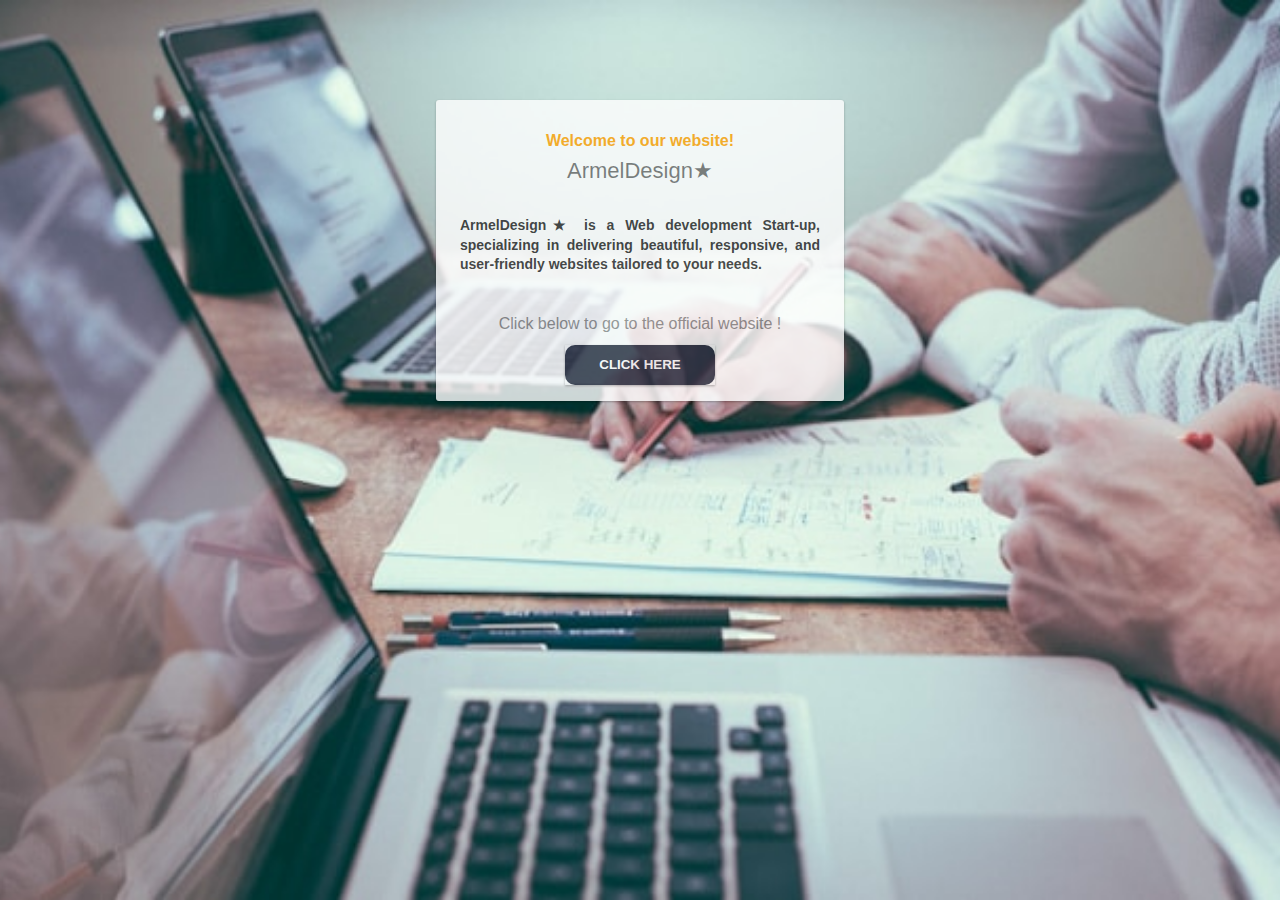
<file: index.html>
<!doctype html>
<html>
  <head>
    <meta charset="utf-8" />
    <meta name="viewport" content="width=device-width, initial-scale=1" />
    <title>ArmelDesign★ | Web development</title>
    <link rel="icon" type="image/png" href="./favicon/favicon.png" />
    <style media="screen">
      body {
        background: #eceff1;
        color: rgba(0, 0, 0, 0.87);
        font-family: Roboto, Helvetica, Arial, sans-serif;
        margin: 0;
        padding: 0;
        background-image: url(./images/card-image.jpg);
        opacity: 0.8;
        background-size: cover; /* Ensures the image covers the element */
        background-position: center; /* Keeps the image centered */
        background-repeat: no-repeat; /* Prevents tiling */
        background-attachment: fixed; /* Resize with the view port */
        font-weight: 700;
      }
      #message {
        background: white;
        max-width: 360px;
        margin: 100px auto 16px;
        padding: 32px 24px 16px;
        border-radius: 3px;
      }
      #message h3 {
        color: #888;
        font-weight: normal;
        font-size: 16px;
        margin: 16px 0 12px;
      }
      #message h2 {
        color: #ffa100;
        font-weight: bold;
        font-size: 16px;
        margin: 0 0 8px;
      }
      #message h1 {
        font-size: 22px;
        font-weight: 300;
        color: rgba(0, 0, 0, 0.6);
        margin: 0 0 16px;
      }
      #message p {
        line-height: 140%;
        margin: 16px 0 24px;
        font-size: 14px;
      }
      #message,
      #message a {
        box-shadow:
          0 1px 3px rgba(0, 0, 0, 0.12),
          0 1px 2px rgba(0, 0, 0, 0.24);
      }
      #load {
        color: rgba(0, 0, 0, 0.4);
        text-align: center;
        font-size: 13px;
      }
      @media (max-width: 408px) {
        body,
        #message {
          margin-top: 0;
          background: white;
          box-shadow: none;
        }
        body {
          border-top: 16px solid #ffa100;
        }
      }
      .button-class button {
        color: white;
        background-color: #282e40;
        font-weight: 700;
        height: 40px;
        width: 150px;
        text-transform: uppercase;
        border-radius: 10px;
        transition: all 0.4s;
        border: none;
        cursor: pointer;
      }

      .button-class button:hover {
        background-color: #f2a172;
        color: #282e40;
        text-transform: uppercase;
        border: none;
      }
      .center {
        display: flex;
        flex-direction: column;
        justify-content: center;
        align-items: center;

      }
    </style>
  </head>
  <body>
    <div class="button-class center" id="message">
      <h2>Welcome to our website!</h2>
      <h1>ArmelDesign★</h1>
      <p style="text-align: justify">
        ArmelDesign★ is a Web development Start-up, specializing in delivering
        beautiful, responsive, and user-friendly websites tailored to your
        needs.
      </p>
      <h3>Click below to go to the official website !</h3>
      <a href="https://armeldesign-solutions.web.app/"
        ><button>Click Here</button></a
      >
    </div>
  </body>
</html>
</file>
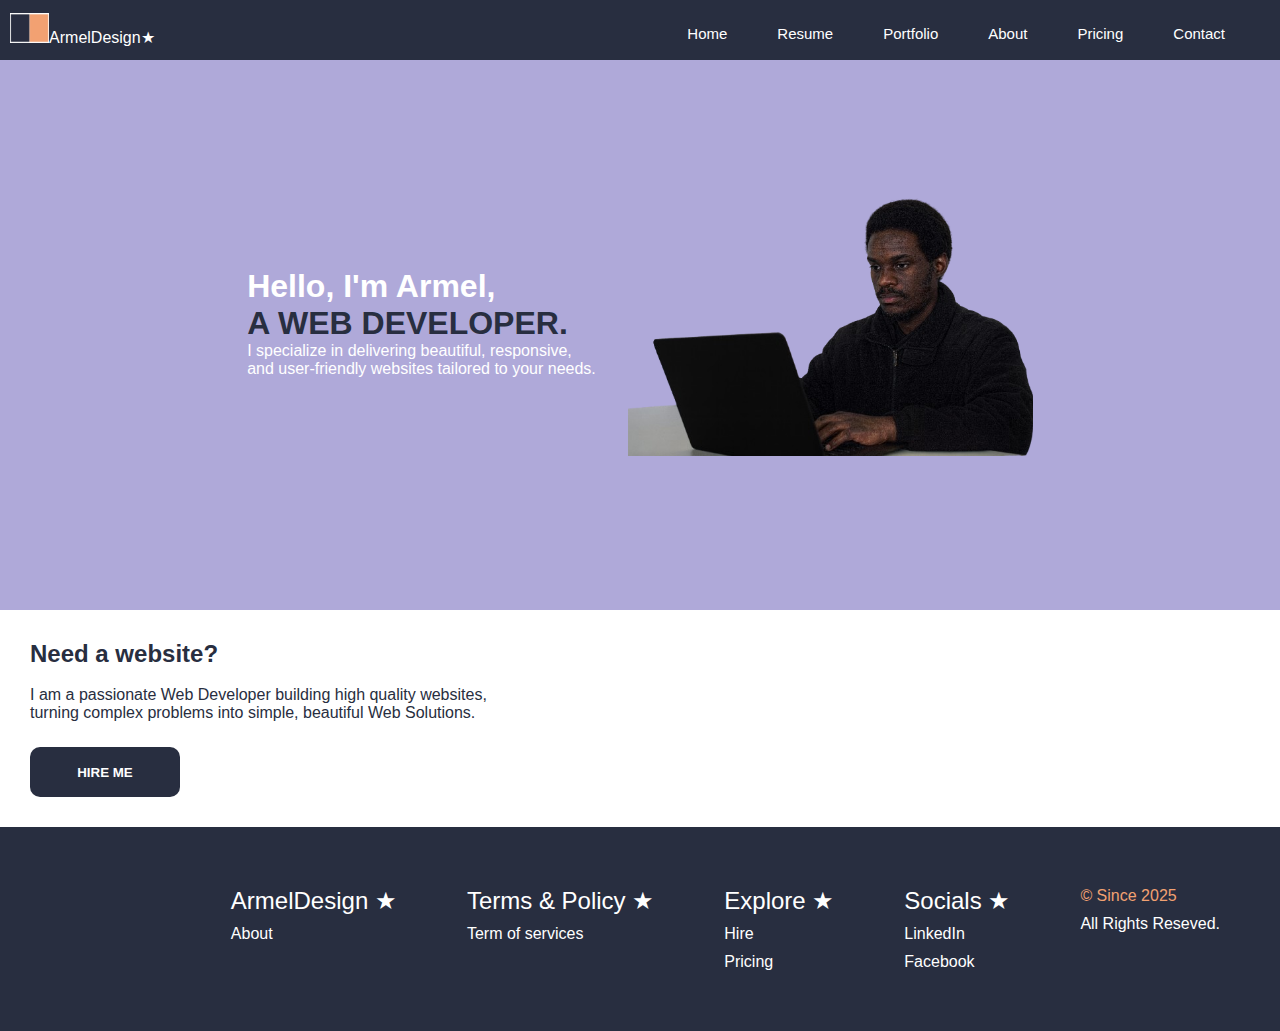
<file: original-index.html>
<!-- Developed by Armel Nzawou -->
<!DOCTYPE html>
<html lang="en-GB">
  <head>
    <meta charset="UTF-8" />
    <meta name="viewport" content="width=device-width, initial-scale=1.0">
    <title>ArmelDesign ★ | Web Development</title>
    <link rel="preconnect" href="https://fonts.googleapis.com" />
    <link rel="preconnect" href="https://fonts.gstatic.com" crossorigin />
    <link
      href="https://fonts.googleapis.com/css2?family=Roboto:ital,wght@0,100..900;1,100..900&display=swap"
      rel="stylesheet"
    />
    <link href="styling/styles.css" rel="stylesheet" />
    <link rel="icon" type="image/png" href="./favicon/favicon.png" />
    <style>

     /* GRID--------------------- */
    .grid-container {
     display: grid;
     grid-template-areas:
     "nav nav"
     "hero hero" 
     "banner banner"
     "footer footer";
     min-height: 100vh;
}
/* FLEXBOX--------------------- */
      .flex-hero{
       display: flex;
       flex-wrap: wrap;
       justify-content: center;
       align-items: center;
       gap: 2rem;
       margin: 15px 15px;
       min-height: 55vh;
       
      }
      .flex-hero > .hero-item{
        color: white;
      }
      
      .hero-image{
      width: 50px; 
      height: 50px;
      margin: 15px;
      padding: 15px;
      
      }

     .flex-banner{
      display: flex;
      flex-wrap: wrap;
      flex-direction: column;
      justify-items: center;
      height: auto;
      gap: 25px;
      background-color: white;
       margin-top: 25px;
      padding: 30px 30px;

    }
    .banner-item{
      fleX:1;
    }
    .flex-banner > .banner-item{
      color: #282E40;
               
    }
    .button-class button{
     color:white;
     background-color:#282E40;
     font-weight: 700;
     height: 50px;
     width:  150px;
     text-transform: uppercase;
     border-radius: 10px;
     transition: all 0.4s;
     border: none;
    }

  .button-class button:hover{
  background-color:#f2a172;
  color: #282E40;
  text-transform: uppercase;
  border: none;

}

      /* KEY FRAMES------ */ 
   .flex-hero p {
      animation-duration: 2s;
      animation-name: slidein;       
  }

    @keyframes slidein {
  from {
    margin-left: 100%;
    width: 200%;
  }

  to {
    margin-left: 0%;
    width: 50%;
  }
}
/* KEY FRAMES END*/ 

    /* MEDIA QUERY-------------------- */
     @media (max-width: 645px){
      .flex-hero {
       display: flex ;
       flex-wrap: wrap;
       flex-direction: column;  
       justify-items: center;
       align-items: center;       
      }
      
      .hero-item img{
      width: 100%;
    }
      .flex-banner{
      display: flex;
      flex-wrap: wrap;
      flex-direction: column;
      align-items: center;
      width: 100%;
    }
  }

    </style>
  </head>
  <!-- Google tag (gtag.js) -->
<script async src="https://www.googletagmanager.com/gtag/js?id=G-2NGHJZG2ZJ"></script>
<script>
  window.dataLayer = window.dataLayer || [];
  function gtag(){dataLayer.push(arguments);}
  gtag('js', new Date());

  gtag('config', 'G-2NGHJZG2ZJ');
</script>

  <body>
    <!-- Main Grid -->
    <div class="grid-container">
     
      <!-- Top Navbar Section -->
 
      <div class="grid-item flex-navbar" style="grid-area: nav;">
        <div class="logo"><a href="./index.html"><img src="./images/logo.png"  height="30" />ArmelDesign★</a></div>  
              
          <div class="hamburger">
          <input id="menu__toggle" type="checkbox" />
          <label class="menu__btn" for="menu__toggle">
            <span></span>
          </label>
            <div class="nav-list">
               <div class="nav-item"><li class="nav-link"><a href="./index.html">Home</a></li></div>
               <div class="nav-item"><li class="nav-link"><a href="./public/resume.html">Resume</a></li></div>
               <div class="nav-item"><li class="nav-link"><a href="./public/portfolio.html">Portfolio</a></li></div>
               <div class="nav-item"><li class="nav-link"><a href="./public/about.html">About</a></li></div>
               <div class="nav-item"><li class="nav-link"><a href="./public/pricing.html">Pricing</a></li></div>
               <div class="nav-item"><li class="nav-link"><a href="./public/contact.html">Contact</a></li></div>
             </div>
    </div>
  
  </div>

    <!-- Hero Section -->
      <div class="grid-item flex-hero " style="grid-area: hero;">
        <div class="hero-item">          
            <h1>Hello, I'm Armel,<br/> <span style="color:#282E40; text-transform:uppercase;">a Web Developer.</span></h1>
            <p>I specialize in delivering beautiful, responsive,<br/> and user-friendly websites tailored to your needs.</span></p>
        </div>
        <div class="hero-item">
          <img class="hero-image-"src="./images/hero-image.png"alt="hero-image" height="270" />
        </div>
        <!-- <div class="hero-item">
          <img class="hero-image-"src="./images/responsive-screens-2.png"alt="responsive-screens" height="270" />
        </div> -->
      </div>


    <!-- Banner Section -->  
        <div class=" grid-item flex-banner" style="grid-area: banner;">
          <div class="banner-item">
                <h2>Need a website?</h2><br/>
            <p>I am a passionate Web Developer building high quality websites,<br/>turning complex problems into simple, beautiful Web Solutions. </p>
          </div>
          <div class="banner-item">
            <div class="banner-item button-class"><a target="_blank " href="./public/contact.html"><button>Hire me</button></a></div>
        </div>
      </div>

      <!-- Footer Section -->  
      <footer class="grid-item footer-nav" style="grid-area: footer;">
          <div class="footer-list">
            <ul class="footer-item">
              <li><h2>ArmelDesign ★</h2></li>
              <li><a href="./public/about.html">About</a></li>
            </ul>
          </div>
          <div class="footer-list">
            <ul class="footer-item">
              <li><h2>Terms & Policy ★</h2></li>
              <li><a href="./terms/Web_Developer_Services_EN.pdf">Term of services</a></li>
            </ul>
          </div>
          <div class="footer-list">
            <ul class="footer-item">
              <li><h2>Explore ★</h2></li>
              <li><a href="./public/contact.html">Hire</a></li>
              <li><a href="./public/pricing.html">Pricing</a></li>
            </ul>
          </div>
          <div class="footer-list">
            <ul class="footer-item">
              <li><h2>Socials ★</h2></li>
              <li><a  target="_blank" href="https://za.linkedin.com/in/armel-nzawou-nzawou-332792180">LinkedIn</a></li>
              <li><a  target="_blank" href="https://www.facebook.com/armel.nzawou">Facebook</a></li>
            </ul>
          </div>
          <div class="footer-list">
            <ul class="footer-item">
              <li><p style="color: #f2a172">© Since 2025</p></li>
              <li><p>All Rights Reseved.</p></li>
            </ul>
          </div>
      </footer>
    </div>
      </body>
</html>
</file>
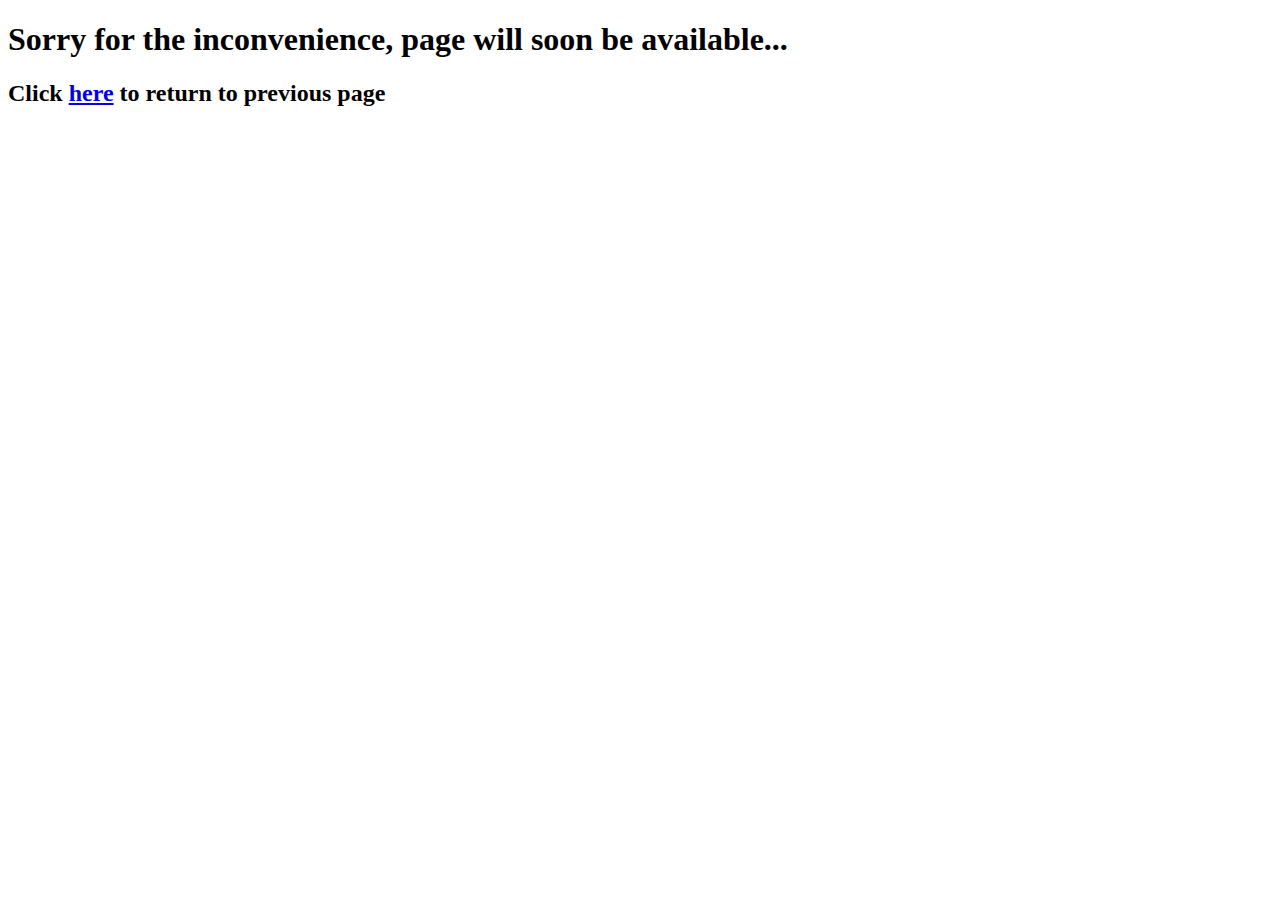
<file: page-not-found.html>
<!DOCTYPE html>
<html lang="en-GB">
<head>
    <meta charset="UTF-8">
    <meta name="viewport" content="width=H<, initial-scale=1.0">
    <title>page unavailable</title>
</head>
<body>
    <h1>Sorry for the inconvenience, page will soon be available...</h1>
    <h2>Click <a href="./public/portfolio.html">here</a> to return to previous page</h2>
</body>

</html>
</file>
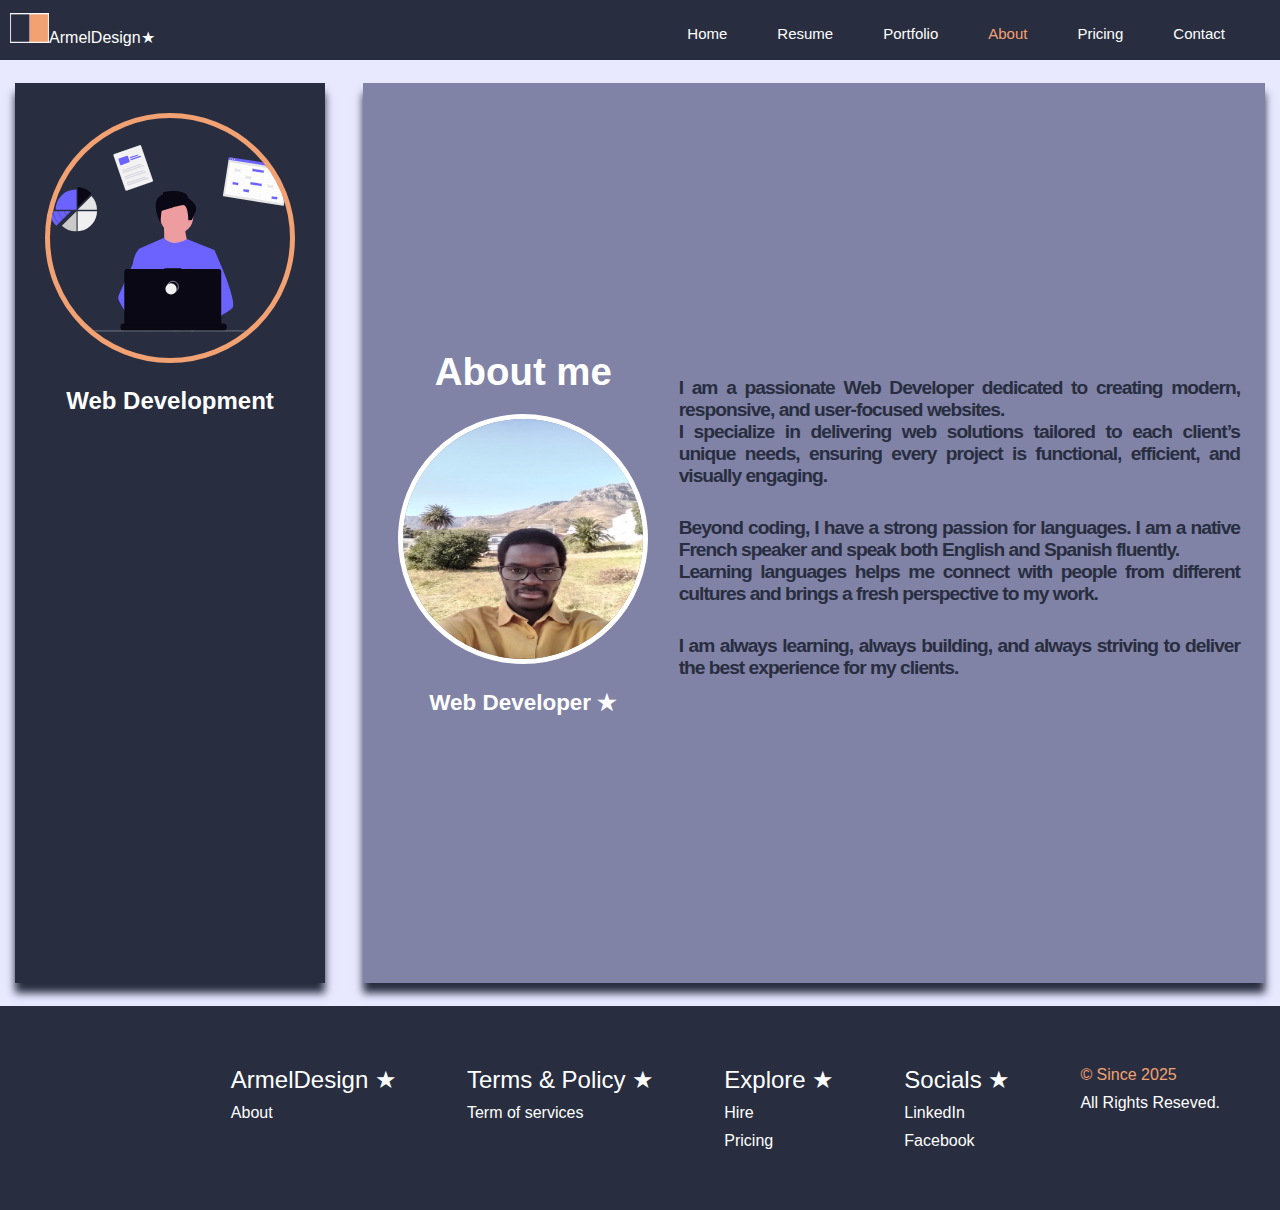
<file: public/about.html>
<!-- Developed by Armel Nzawou -->
<!DOCTYPE html>
<html lang="en-GB">
  <head>
    <meta charset="UTF-8" />
    <meta name="viewport" content="width=device-width, initial-scale=1.0" />
    <title>ArmelDesign ★ | About</title>
    <link rel="preconnect" href="https://fonts.googleapis.com" />
    <link rel="preconnect" href="https://fonts.gstatic.com" crossorigin />
    <link
      href="https://fonts.googleapis.com/css2?family=Roboto:ital,wght@0,100..900;1,100..900&display=swap"
      rel="stylesheet"
    />
    <link href="../styling/styles.css" rel="stylesheet" />
    <link rel="icon" type="image/png" href="../favicon/favicon.png" />
    <style>

:root{
  --primary-color:        #AFA9D9; /*  body color */
  --secondary-color:      #8082A6; /*  Aside color */
  --nav-and-footer-color: #282E40; /*  Navbar and footer color */
  --text-and-hover-color: #F2A172; /*  acrive page and hover color */

  --body-bg-color:        #afa9d9;
  --text-color-initial:   #ffff;
  --alt-hover-color:      #F2BBC9;
}

      body {
        background-color: #e8e8ff;
      }

      /* MAIN GRID--------------------- */
      .grid-container {
        display: grid;
        gap: 0.5em;
        grid-auto-columns: 1fr 3fr;
        grid-template-areas:
          "nav nav"
          "aside content"
          "footer footer";
        min-height: 100vh;
   
      }
      /* FLEXBOX -----------*/
      .flex-aside {
        display: flex;
        flex-wrap: wrap;
        flex-direction: column;
        justify-items: center;
        align-items: center;
        background-color: var(--nav-and-footer-color);
        color: var(--text-color-initial);
        padding: 15px 15px;
        margin: 15px 15px;
        box-shadow: 0px 10px 8px 0px var(--nav-and-footer-color);

      }
      .aside-item img {
        height: 250px;
        width: 250px;
        border-radius: 50%;
        margin: 15px 15px;
        border: 5px solid var(--text-and-hover-color);
        transition: transform 0.3s ease, box-shadow 0.3s ease;
        animation: fadeIn 1s ease-in-out;
      }
      .aside-item img:hover {
        transform: scale(1.1); /* zoom in on the card */
        box-shadow: 0 8px 20px var(--text-and-hover-color);
      }
      .aside-item > h2 {
       text-align: center;
       padding: 5px;
      }

      /* NESTED GRID--------------------- */
      .grid-content {
        display: grid;
        flex-wrap: wrap;
        grid-template-columns: 1fr 2fr;
        align-items: center;
        justify-items: center;
        background-color: var(--secondary-color);
        color: var(--text-color-initial);
        font-size: larger;
        margin: 15px 15px;
        padding: 15px 15px;
        min-height: 100vh;
        box-shadow: 0px 10px 8px 0px var(--nav-and-footer-color);

      }

      .content-item img {
        height: 250px;
        width: 250px;
        border-radius: 50%;
        margin: 15px;
        border: 5px solid var(--text-color-initial);
        transition: transform 0.3s ease, box-shadow 0.3s ease;
        animation: fadeIn 1s ease-in-out;
      }
      .content-item img:hover {
        transform: scale(1.1); /* zoom in on the image */
        box-shadow: 0 8px 20px var(--text-color-initial);

      }

      .content-item > .about-text > h1, h3 {
        text-align: center;
        padding: 5px;
      }
      .content-item p {
        text-align: justify;
        padding: 10px;
        margin-bottom: 10px;
        color: var(--nav-and-footer-color);
        font-weight: 700;
        letter-spacing: -1px;
       
      }
      /* KEYFRAME FOR IMAGES  -------------------- */

@keyframes fadeIn {
      from { opacity: 0; transform: translateY(20px); }
      to { opacity: 1; transform: translateY(0); }
    }

      /* MEDIA QUERY-------------------- */
      @media (max-width: 970px) {
        .grid-container {
          display: grid;
          gap: 5px;
          grid-auto-columns: auto;
          grid-template-areas:
            "nav nav"
            "content content"
            "aside aside"
            "footer footer";
        }
        .grid-content {
          display: grid;
          flex-wrap: wrap;
          grid-template-columns: 1fr;        
 
        }

        .content-item p {
          font-size: larger;
        font-weight: 700;
        line-height: 25px;
        font-size: larger;
        margin-bottom: 10px;
        letter-spacing: -1px;
      }
      }
    </style>
  </head>
  <!-- Google tag (gtag.js) -->
<script async src="https://www.googletagmanager.com/gtag/js?id=G-2NGHJZG2ZJ"></script>
<script>
  window.dataLayer = window.dataLayer || [];
  function gtag(){dataLayer.push(arguments);}
  gtag('js', new Date());

  gtag('config', 'G-2NGHJZG2ZJ');
</script>
  <body>
    <!-- Main  Grid -->
    <div class="grid-container">
      <!-- Top Navbar Section -->
      <div class="grid-item flex-navbar" style="grid-area: nav;">
        <div class="logo"><a href="../index.html"><img src="../images/logo.png"  height="30"/>ArmelDesign★</a></div>  
              
          <div class="hamburger">
          <input id="menu__toggle" type="checkbox" />
          <label class="menu__btn" for="menu__toggle">
            <span></span>
          </label>
            <div class="nav-list">
               <div class="nav-item"><li class="nav-link"><a href="../index.html">Home</a></li></div>
               <div class="nav-item"><li class="nav-link"><a href="./resume.html">Resume</a></li></div>
               <div class="nav-item"><li class="nav-link"><a href="./portfolio.html">Portfolio</a></li></div>
               <div class="nav-item"><li class="nav-link active-link"><a href="./about.html">About</a></li></div>
               <div class="nav-item"><li class="nav-link"><a href="./pricing.html">Pricing</a></li></div>
               <div class="nav-item"><li class="nav-link"><a href="./contact.html">Contact</a></li></div>
             </div>
    </div>
  </div>

      <!-- Aside section -->
      <div class="grid-item flex-aside" style="grid-area: aside">
        <div class="aside-item">
          <img src="../images/about-image-two.svg" />
          <h2>Web Development</h2>
        </div>
      </div>

      <!-- content section --- Main grid Item (grid-item) as well as Nested Grid (grid-content)-->
      <div class="grid-item grid-content" style="grid-area: content">
        <div class="content-item">
          <div class="about-text">
            <h1>About me</h1>
            <img
              class="about-image"
              src="../images/about-me-image.jpg"
              alt="about-me-image"
            />
            <!-- <h2>Software/Web Development</h2> -->
            <h3>Web Developer ★</h3>
          </div>
        </div>

        <div class="content-item">
          <div>
            <p>
              I am a passionate Web Developer dedicated to creating modern,
              responsive, and user-focused websites.<br />
              I specialize in delivering web solutions tailored to each client’s
              unique needs, ensuring every project is functional, efficient, and
              visually engaging.<br />
            </p>
            <p>
              Beyond coding, I have a strong passion for languages. I am a
              native French speaker and speak both English and Spanish fluently.
              <br />Learning languages helps me connect with people from
              different cultures and brings a fresh perspective to my work.<br />
            </p>
            <p>
              I am always learning, always building, and always striving to
              deliver the best experience for my clients.
            </p>
          </div>
        </div>
      </div>
      <!-- Footer Section -->
      <footer class="grid-item footer-nav" style="grid-area: footer">
        <div class="footer-list">
          <ul class="footer-item">
            <li><h2>ArmelDesign ★</h2></li>
            <li><a href="./about.html">About</a></li>
          </ul>
        </div>
        <div class="footer-list">
          <ul class="footer-item">
            <li><h2>Terms & Policy ★</h2></li>
            <li><a href="../terms/Web_Developer_Services_EN.pdf">Term of services</a></li>
          </ul>
        </div>
        <div class="footer-list">
          <ul class="footer-item">
            <li><h2>Explore ★</h2></li>
            <li><a href="./contact.html">Hire</a></li>
            <li><a href="./pricing.html">Pricing</a></li>
          </ul>
        </div>
        <div class="footer-list">
          <ul class="footer-item">
            <li><h2>Socials ★</h2></li>
            <li><a  target="_blank" href="https://za.linkedin.com/in/armel-nzawou-nzawou-332792180">LinkedIn</a></li>
            <li><a  target="_blank" href="https://www.facebook.com/armel.nzawou">Facebook</a></li>
          </ul>
        </div>
        <div class="footer-list">
          <ul class="footer-item">
            <li><p style="color:var(--text-and-hover-color)">© Since 2025</p></li>
            <li><p>All Rights Reseved.</p></li>
          </ul>
        </div>
      </footer>
    </div>
  </body>
</html>
</file>
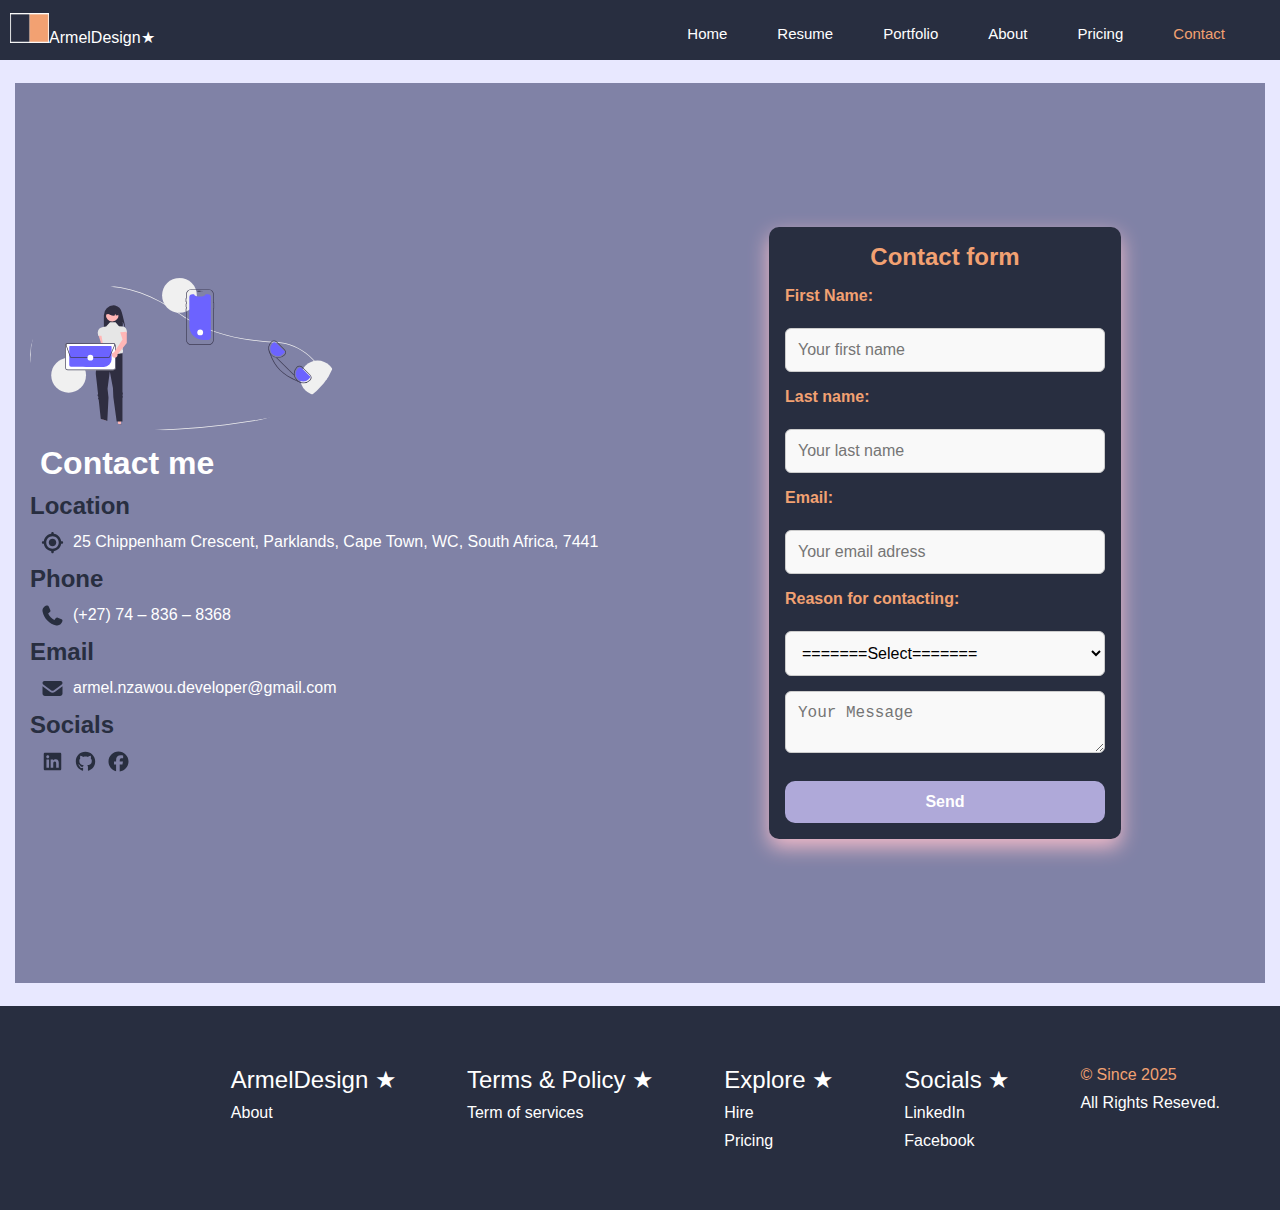
<file: public/contact.html>
<!-- Developed by Armel Nzawou -->
<!DOCTYPE html>
<html lang="en-GB">
  <head>
    <meta charset="UTF-8" />
    <meta name="viewport" content="width=device-width, initial-scale=1.0" />
    <title>ArmelDesign ★ | Contact</title>
    <link rel="preconnect" href="https://fonts.googleapis.com" />
    <link rel="preconnect" href="https://fonts.gstatic.com" crossorigin />
    <link
      href="https://fonts.googleapis.com/css2?family=Roboto:ital,wght@0,100..900;1,100..900&display=swap"
      rel="stylesheet"
    />
    <link href="../styling/styles.css" rel="stylesheet" />
    <link rel="icon" type="image/png" href="../favicon/favicon.png" />
    <style>

:root{
  --primary-color:        #AFA9D9; /*  body color */
  --secondary-color:      #8082A6; /*  Aside color */
  --nav-and-footer-color: #282E40; /*  Navbar and footer color */
  --text-and-hover-color: #F2A172; /*  acrive page and hover color */

  --body-bg-color:        #afa9d9;
  --text-color-initial:   #ffff;
  --alt-hover-color:      #F2BBC9;
}

      body {
        background-color: #e8e8ff;
        overflow-x: hidden;
      }

      /* MAIN GRID--------------------- */
      .grid-container {
        display: grid;
        gap: 0.5em;
         grid-template-areas:
          "nav nav"
          "contact contact"
          "footer footer";
        min-height: 100vh;
      }
      /* Icons FLEXBOX -----------*/
     
    .icons{
        display: flex;
        flex-direction: row; /* place icons side by side with the paragraph*/
        align-items: center;    /* vertical alignment */
        gap: 0.5em;
        margin: 10px 10px ;

      }
  
      /* NESTED GRID--------------------- */
      .grid-contact {
        display: grid;
        grid-template-columns: 2fr 2fr;
        align-items: center;
        justify-items: center;
        background-color: var(--secondary-color);
        color: white;
        margin: 15px 15px;
        padding: 15px 15px;
        min-height: 100vh;
      }
      .contact-item > h1{
        margin: 10px 10px;
      }
      .contact-item > img {
        width: 50%;
        border-radius: 50%;
        animation: fadeIn 1s ease-in-out;
      }
      
      .contact-details img {
        height: 25px;
      }
      .contact-details h2 {
        color: var(--nav-and-footer-color);
      }

      .form-wrapper {
       display: flex;
       justify-content: center;
        align-items: center;
       padding: 1rem;
}


/* Contact form - CSS------------ */

.contact-form {
  max-width: 22em;
  margin: 1rem auto;
  padding: 1rem;
  background: var(--nav-and-footer-color);
  border-radius: 10px;
  box-shadow: 0 8px 20px var(--alt-hover-color);
  font-family: "Segoe UI", Tahoma, Geneva, Verdana, sans-serif;
  animation: fadeIn 1s ease-in-out;
}

.contact-form h2 {
  text-align: center;
  margin-bottom: 1rem;
  color: var(--text-and-hover-color);
}

.contact-form label {
  display: block;
  margin-top: 1rem;
  margin-bottom: 0.5rem;
  font-weight: 600;
  color:var(--text-and-hover-color);
}

.contact-form input,
.contact-form select,
.contact-form textarea {
  margin-top: 15px;
  width: 100%;
  padding: 0.75rem;
  border: 1px solid #ccc;
  border-radius: 6px;
  font-size: 1rem;
  background-color: #f9f9f9;
}


.contact-form button {
  margin-top: 1.5rem;
  width: 100%;
  padding: 0.75rem;
  background-color: var(--primary-color);
  color: var(--peach-card-bg);
  border: none;
  border-radius: 10px;
  font-size: 1rem;
  font-weight: bold;
  cursor: pointer;
  transition: background-color 0.3s ease;
}

.contact-form button:hover {
  background-color: var(--text-and-hover-color);
}
/* KEYFRAME FOR MAIN ICON AND CONTACT FORM -------------------- */

@keyframes fadeIn {
      from { opacity: 0; transform: translateY(20px); }
      to { opacity: 1; transform: translateY(0); }
    }
  
      /* MEDIA QUERY-------------------- */
      @media (max-width: 680px) {
        .grid-container {
          display: grid;
          gap: 0.5em;
          grid-auto-columns: auto;
          grid-template-areas:
            "nav nav"
            "contact contact"
            "footer footer";
        }
        .grid-contact {
          display: grid;
          grid-template-columns: 1fr;
          margin: 1rem;
          padding: 1rem;
      
        }
html {
  -webkit-text-size-adjust: 100%; /* stops iOS auto-zoom */
}

.contact-item > img{
      width: 100%;
    }

 }
    </style>
  </head>

  <body>
    <!-- Main  Grid -->
    <div class="grid-container">
      <!-- Top Navbar Section -->
      <div class="grid-item flex-navbar" style="grid-area: nav;">
        <div class="logo"><a href="../index.html"><img src="../images/logo.png"  height="30"/>ArmelDesign★</a></div>  
              
          <!-- Hamburger-menu -->
        <div class="hamburger">
          <input id="menu__toggle" type="checkbox" />
          <label class="menu__btn" for="menu__toggle">
            <span></span>
          </label>
            <div class="nav-list">
               <div class="nav-item"><li class="nav-link"><a href="../index.html">Home</a></li></div>
               <div class="nav-item"><li class="nav-link"><a href="./resume.html">Resume</a></li></div>
               <div class="nav-item"><li class="nav-link"><a href="./portfolio.html">Portfolio</a></li></div>
               <div class="nav-item"><li class="nav-link"><a href="./about.html">About</a></li></div>
               <div class="nav-item"><li class="nav-link"><a href="./pricing.html">Pricing</a></li></div>
               <div class="nav-item"><li class="nav-link active-link"><a href="./contact.html">Contact</a></li></div>
             </div>
    </div>
  </div>

      <!-- content section --- Main grid Item (grid-item) as well as Nested Grid (grid-content)-->
      <div class="grid-item grid-contact" style="grid-area: contact">
        <div class="contact-item">
          <img src="../images/image-contact-icon.svg" alt="image-icon" />
           <h1>Contact me</h1>
          <div class="contact-details">
            <h2>Location</h2>
            <div class="icons">
              <img src="../images/location-icon.svg" alt="location-icon" />
              <p>25 Chippenham Crescent, Parklands, Cape Town, WC, South Africa, 7441</p>
            </div>
            <h2>Phone</h2>
            <div class="icons">
                <img src="../images/phone-icon.svg" alt="phone-icon" />
                 <p>(+27) 74 – 836 – 8368 </p>
              </div>
              <h2>Email</h2>
            <div class="icons">
               <img  src="../images/email-icon.svg" alt="email-icon"/>
               <p>armel.nzawou.developer@gmail.com</p>
              </div>         
            <h2>Socials</h2>
              <div class="icons">
                <a  target="_blank" href="https://za.linkedin.com/in/armel-nzawou-nzawou-332792180"><img title="LinkedIn"  src="../images/linkedin-icon.svg" alt="linkedin-icon" /></a>
                <a  target="_blank" href="https://github.com/Armel-Nzawou-Developer"><img title="Github"  src="../images/github-icon.svg" alt="github-icon" /></a>
                <a  target="_blank" href="https://www.facebook.com/armel.nzawou"><img title="Facebook"  src="../images/facebook-icon.svg" alt="facebook-icon" /></a>
              </div>
          </div>
        </div>
        <div class="contact-item">
          
          <div class="contact-form ">
            <h2>Contact form</h2>
            <form action="https://api.web3forms.com/submit" method="POST">
              <input type="hidden" name="access_key" value="650f4ca2-2f46-41f9-9456-42963db00d62">
              <input type="hidden" name="redirect" value="https://armel-nzawou-developer.github.io/ArmelDesign/public/thank-you.html"> <!-- redirect to thank you page -->
              <input type="hidden" name="subject" value="ArmelDesign ★ - Inquiries">  <!-- email Subject  -->
              
              <label for="first_name">First Name:</label>
              <input type="text"  id="first_name" name="first_name" placeholder="Your first name"required/>

              <label for="last_name"> Last name:</label>
              <input type="text" id="last_name" name="last_name" placeholder="Your last name" required/>

              <label for="email">Email:</label>
              <input type="email" id="email"name="email" placeholder="Your email adress"required/> 
                
              <label for="inquiry">Reason for contacting:</label>
              <select id="inquiry" name="inquiry">
                <option value="">=======Select=======</option>
                <option value="General">General inquiry</option>
                <option value="Website Development Request"> Website Development Request</option>
                <option value="Quote Request">Request a Quote</option>
                <option value="More on services"> Learn more about the Services</option>
              </select>
              <textarea  name="Message"placeholder="Your Message"required ></textarea>
               <button type="submit" value="submit">Send</button>
            </form>
          </div>
        </div>
      </div>
      <!-- Footer Section -->
      <footer class="grid-item footer-nav" style="grid-area: footer">
        <div class="footer-list">
          <ul class="footer-item">
            <li><h2>ArmelDesign ★</h2></li>
            <li><a href="./about.html">About</a></li>
          </ul>
        </div>
        <div class="footer-list">
          <ul class="footer-item">
            <li><h2>Terms & Policy ★</h2></li>
            <li><a href="../terms/Web_Developer_Services_EN.pdf">Term of services</a></li>
          </ul>
        </div>
        <div class="footer-list">
          <ul class="footer-item">
            <li><h2>Explore ★</h2></li>
            <li><a href="./contact.html">Hire</a></li>
            <li><a href="./pricing.html">Pricing</a></li>
          </ul>
        </div>
        <div class="footer-list">
          <ul class="footer-item">
            <li><h2>Socials ★</h2></li>
            <li><a  target="_blank" href="https://za.linkedin.com/in/armel-nzawou-nzawou-332792180">LinkedIn</a></li>
            <li><a  target="_blank" href="https://www.facebook.com/armel.nzawou">Facebook</a></li>
          </ul>
        </div>
        <div class="footer-list">
          <ul class="footer-item">
            <li><p style="color:var(--text-and-hover-color)">© Since 2025</p></li>
            <li><p>All Rights Reseved.</p></li>
          </ul>
        </div>
      </footer>
    </div>
  </body>
</html>
</file>
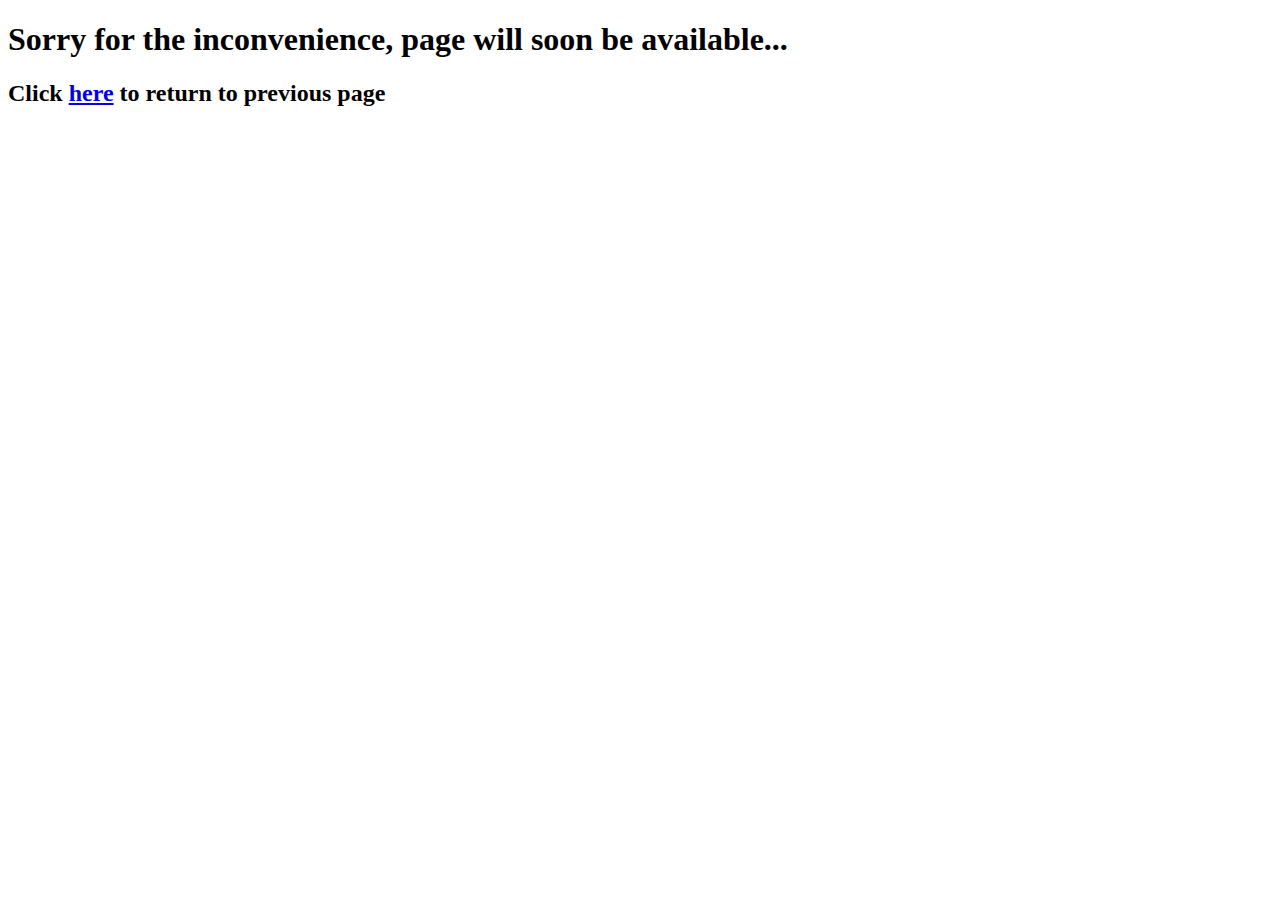
<file: public/page-not-found.html>
<!-- Developed by Armel Nzawou -->
 <!DOCTYPE html>
<html lang="en-GB">
<head>
    <meta charset="UTF-8">
    <meta name="viewport" content="width=H<, initial-scale=1.0">
    <title>page unavailable</title>
    <link rel="icon" type="image/png" href="../favicon/favicon.png" />
</head>
 <!-- Google tag (gtag.js) -->
<script async src="https://www.googletagmanager.com/gtag/js?id=G-2NGHJZG2ZJ"></script>
<script>
  window.dataLayer = window.dataLayer || [];
  function gtag(){dataLayer.push(arguments);}
  gtag('js', new Date());

  gtag('config', 'G-2NGHJZG2ZJ');
</script>
<body>
    <h1>Sorry for the inconvenience, page will soon be available...</h1>
    <h2>Click <a href="../public/portfolio.html">here</a> to return to previous page</h2>

</body>

</html>
</file>
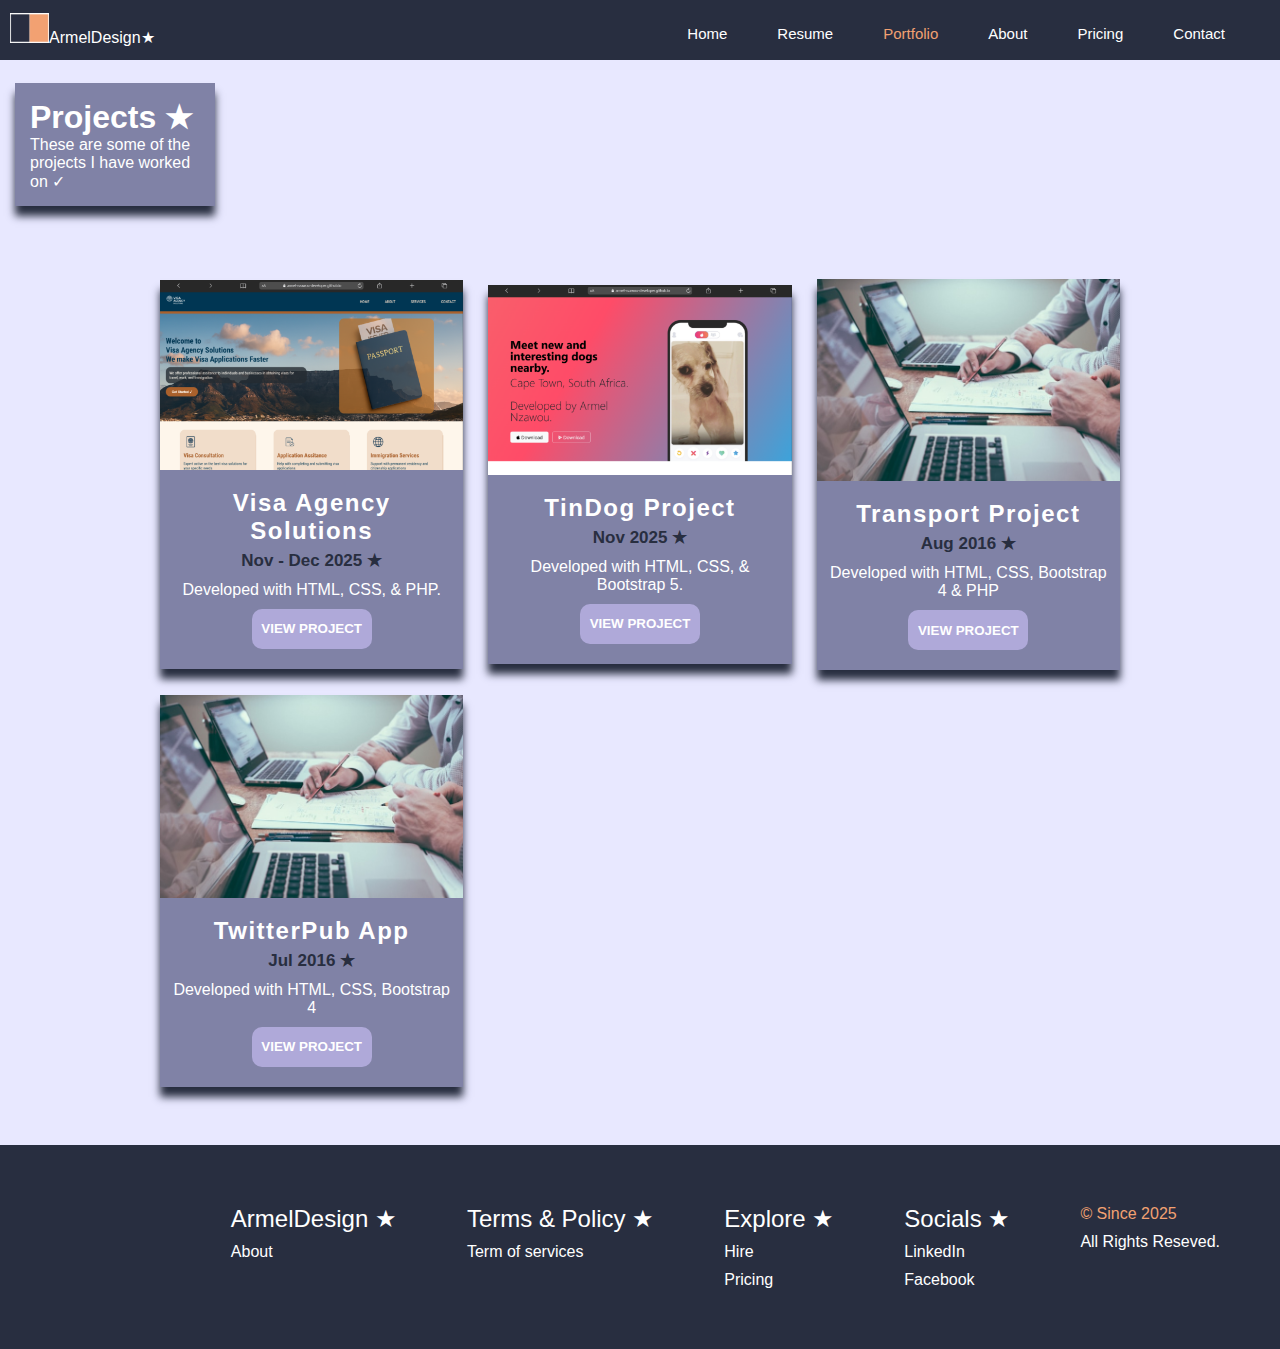
<file: public/portfolio.html>
<!-- Developed by Armel Nzawou -->
 <!DOCTYPE html>
<html lang="en-GB">
  <head>
    <meta charset="UTF-8" />
    <meta name="viewport" content="width=device-width, initial-scale=1.0">
    <title>ArmelDesign ★ |  Portfolio</title>
    <link rel="preconnect" href="https://fonts.googleapis.com" />
    <link rel="preconnect" href="https://fonts.gstatic.com" crossorigin />
    <link
      href="https://fonts.googleapis.com/css2?family=Roboto:ital,wght@0,100..900;1,100..900&display=swap"
      rel="stylesheet"
    />
    <link href="../styling/styles.css" rel="stylesheet" />
    <link rel="icon" type="image/png" href="../favicon/favicon.png" />
    <style>

:root{
  --primary-color:        #AFA9D9; /*  body color */
  --secondary-color:      #8082A6; /*  Aside color */
  --nav-and-footer-color: #282E40; /*  Navbar and footer color */
  --text-and-hover-color: #F2A172; /*  acrive page and hover color */

  --body-bg-color:        #afa9d9;
  --text-color-initial:   #ffff;
  --alt-hover-color:      #F2BBC9;
}
      body {
        background-color: #e8e8ff;
      }

      /* MAIN GRID--------------------- */
      .grid-container {
        display: grid;
        gap: 0.5em;
        grid-template-areas:
          "nav nav"
          "top top"
          "card card "
          "footer footer ";
          min-height: 100vh;
      }
      /* FLEXBOX -----------*/
      .flex-top {
        display: flex;
        flex-wrap: wrap;
        flex-direction: row;
        justify-items: center;
        align-items: center;
        background-color: var(--secondary-color);
        color: var(--text-color-initial);
        padding: 15px 15px;
        margin: 15px 15px;
        max-width: 200px;
        box-shadow: 0px 10px 8px 0px var(--nav-and-footer-color);
        animation: fadeIn 1s ease-in-out;
        
      }
      /* NESTED GRID--------------------- */
      .grid-card {
        width: 75%;
        margin: 50px auto;
        display: grid;
        grid-template-columns: repeat(auto-fit, minmax(250px, 1fr));
        grid-auto-columns: auto;
        grid-gap: 25px;
        place-items: center;
      }
      .card-item {
        background-color: var(--secondary-color);
        box-shadow: 0px 10px 8px 0px var(--nav-and-footer-color);
        transition: transform 0.3s ease, box-shadow 0.3s ease;

      }.card-item:hover {
       transform: scale(1.1); /* zoom in on the card */
       box-shadow: 0 8px 20px var(--text-and-hover-color);
     }


      .card-item img {
        width: 100%;
      }
      .card-text {
        text-align: center;
        padding: 10px;
      }
      .card-text h2 {
        margin-top: 5px;
        letter-spacing: 1.5px;
        color: var(--text-color-initial);
      }

      .card-text h3 {
        font-size: 17px;
        color: var(--nav-and-footer-color);
        margin-top: 5px;
      }

      .card-text p {
        margin-top: 10px;
        color: var(--text-color-initial);
      }

      .card-button button {
        color: var(--text-color-initial);
        background-color: var(--primary-color);
        font-weight: 700;
        height: 40px;
        width: 120px;
        margin: 10px 10px;
        padding: 5px 5px;
        text-transform: uppercase;
        border-radius: 10px;
        transition: all 0.4s;
        border: none;
      }
      .card-button button:hover {
        background-color: var(--text-and-hover-color);
        color: var(--nav-and-footer-color);
        text-transform: uppercase;
        border: none;
      }

      /* KEYFRAME FOR .flex-top-------------------- */

@keyframes fadeIn {
      from { opacity: 0; transform: translateY(20px); }
      to { opacity: 1; transform: translateY(0); }
    }


      /* MEDIA QUERY-------------------- */
      @media (max-width: 603px) {
        .grid-container {
          display: grid;
          gap: 0.5em;
          grid-auto-columns: auto;
          grid-template-areas:
            "nav  nav"
            "top top"
            "card card"
            "footer footer";
        }
        .flex-top{
          display: flex;
          flex-wrap: wrap;
          flex-direction: column;
          justify-content: start;
          align-items: center;
          padding: 15px 15px;
          height: 130px;
          min-width: 92%;
        }
      }
    </style>
  </head>
   <!-- Google tag (gtag.js) -->
<script async src="https://www.googletagmanager.com/gtag/js?id=G-2NGHJZG2ZJ"></script>
<script>
  window.dataLayer = window.dataLayer || [];
  function gtag(){dataLayer.push(arguments);}
  gtag('js', new Date());

  gtag('config', 'G-2NGHJZG2ZJ');
</script>
  <body>
    <!-- Flex Grid -->
    <div class="grid-container">
      <!-- Top Navbar Section -->
      <div class="grid-item flex-navbar" style="grid-area: nav;">
        <div class="logo"><a href="../index.html"><img src="../images/logo.png"  height="30"/>ArmelDesign★</a></div>  
            
          <div class="hamburger"><!-- Hamburger menu   -->
          <input id="menu__toggle" type="checkbox" />
          <label class="menu__btn" for="menu__toggle">
            <span></span>
          </label>
            <div class="nav-list">
               <div class="nav-item"><li class="nav-link"><a href="../index.html">Home</a></li></div>
               <div class="nav-item"><li class="nav-link"><a href="./resume.html">Resume</a></li></div>
               <div class="nav-item"><li class="nav-link active-link"><a href="./portfolio.html">Portfolio</a></li></div>
               <div class="nav-item"><li class="nav-link"><a href="./about.html">About</a></li></div>
               <div class="nav-item"><li class="nav-link"><a href="./pricing.html">Pricing</a></li></div>
               <div class="nav-item"><li class="nav-link"><a href="./contact.html">Contact</a></li></div>
             </div>
    </div>
  </div>

      <!-- Top section -->
      <div class="grid-item flex-top" style="grid-area: top">
        <div class="top-item">
          <h1>Projects ★</h1>
          <p>These are some of the projects I have worked on ✓</p>
        </div>
      </div>

      <!-- Content section---Main Grid Item (grid-item)  as well as a nested grid (.grid-card)-->
      <div class="grid-item grid-card" style="grid-area: card">
        <div class="card-item">
          <img src="../images/visa-agency-solutions.png" alt="card-image" />
          <div class="card-text">
            <h2>Visa Agency Solutions</h2>
            <h3>Nov - Dec 2025 ★ </h3>
            <p>Developed with HTML, CSS, & PHP.</p>
            <a target="_blank " href="https://armel-nzawou-developer.github.io/Visa-Agency-Solutions/" class="card-button"><button>View Project</button></a>
          </div>
        </div>
        <div class="card-item">
          <img src="../images/TinDog-project.png" alt="card-image" />
          <div class="card-text">
            <h2>TinDog Project</h2>
            <h3>Nov 2025 ★ </h3>
            <p>Developed with HTML, CSS, & Bootstrap 5.</p>
            <a  href=" https://armel-nzawou-developer.github.io/start-up-ideas/"target="_blank " class="card-button"><button>View Project</button></a>
          </div>
        </div>
        <div class="card-item">
          <img src="../images/card-image.jpg" alt="card-image" />
          <div class="card-text">
            <h2>Transport Project</h2>
            <h3>Aug 2016 ★ </h3>
            <p>Developed with HTML, CSS, Bootstrap 4 & PHP</p>
            <a target="_blank " href="./page-not-found.html" class="card-button"><button>View Project</button></a>
          </div>
        </div>
        <div class="card-item">
          <img src="../images/card-image.jpg" alt="card-image" />
          <div class="card-text">
            <h2>TwitterPub App</h2>
            <h3>Jul 2016 ★ </h3>
            <p>Developed with HTML, CSS, Bootstrap 4</p>
            <a target="_blank " href="./page-not-found.html" class="card-button"><button>View Project</button></a>
          </div>
        </div>
      </div>

      <!-- Footer Section -->
      <footer class="grid-item footer-nav" style="grid-area: footer">
        <div class="footer-list">
          <ul class="footer-item">
            <li><h2>ArmelDesign ★</h2></li>
            <li><a href="./about.html">About</a></li>
          </ul>
        </div>
        <div class="footer-list">
          <ul class="footer-item">
            <li><h2>Terms & Policy ★</h2></li>
            <li><a href="../terms/Web_Developer_Services_EN.pdf">Term of services</a></li>
          </ul>
        </div>
        <div class="footer-list">
          <ul class="footer-item">
            <li><h2>Explore ★</h2></li>
            <li><a href="./contact.html">Hire</a></li>
            <li><a href="./pricing.html">Pricing</a></li>
          </ul>
        </div>
        <div class="footer-list">
          <ul class="footer-item">
            <li><h2>Socials ★</h2></li>
            <li><a  target="_blank" href="https://za.linkedin.com/in/armel-nzawou-nzawou-332792180">LinkedIn</a></li>
            <li><a  target="_blank" href="https://www.facebook.com/armel.nzawou">Facebook</a></li>
          </ul>
        </div>
        <div class="footer-list">
          <ul class="footer-item">
            <li><p style="color: var(--text-and-hover-color)">© Since 2025</p></li>
            <li><p>All Rights Reseved.</p></li>
          </ul>
        </div>
      </footer>
    </div>
  </body>
</html>
</file>
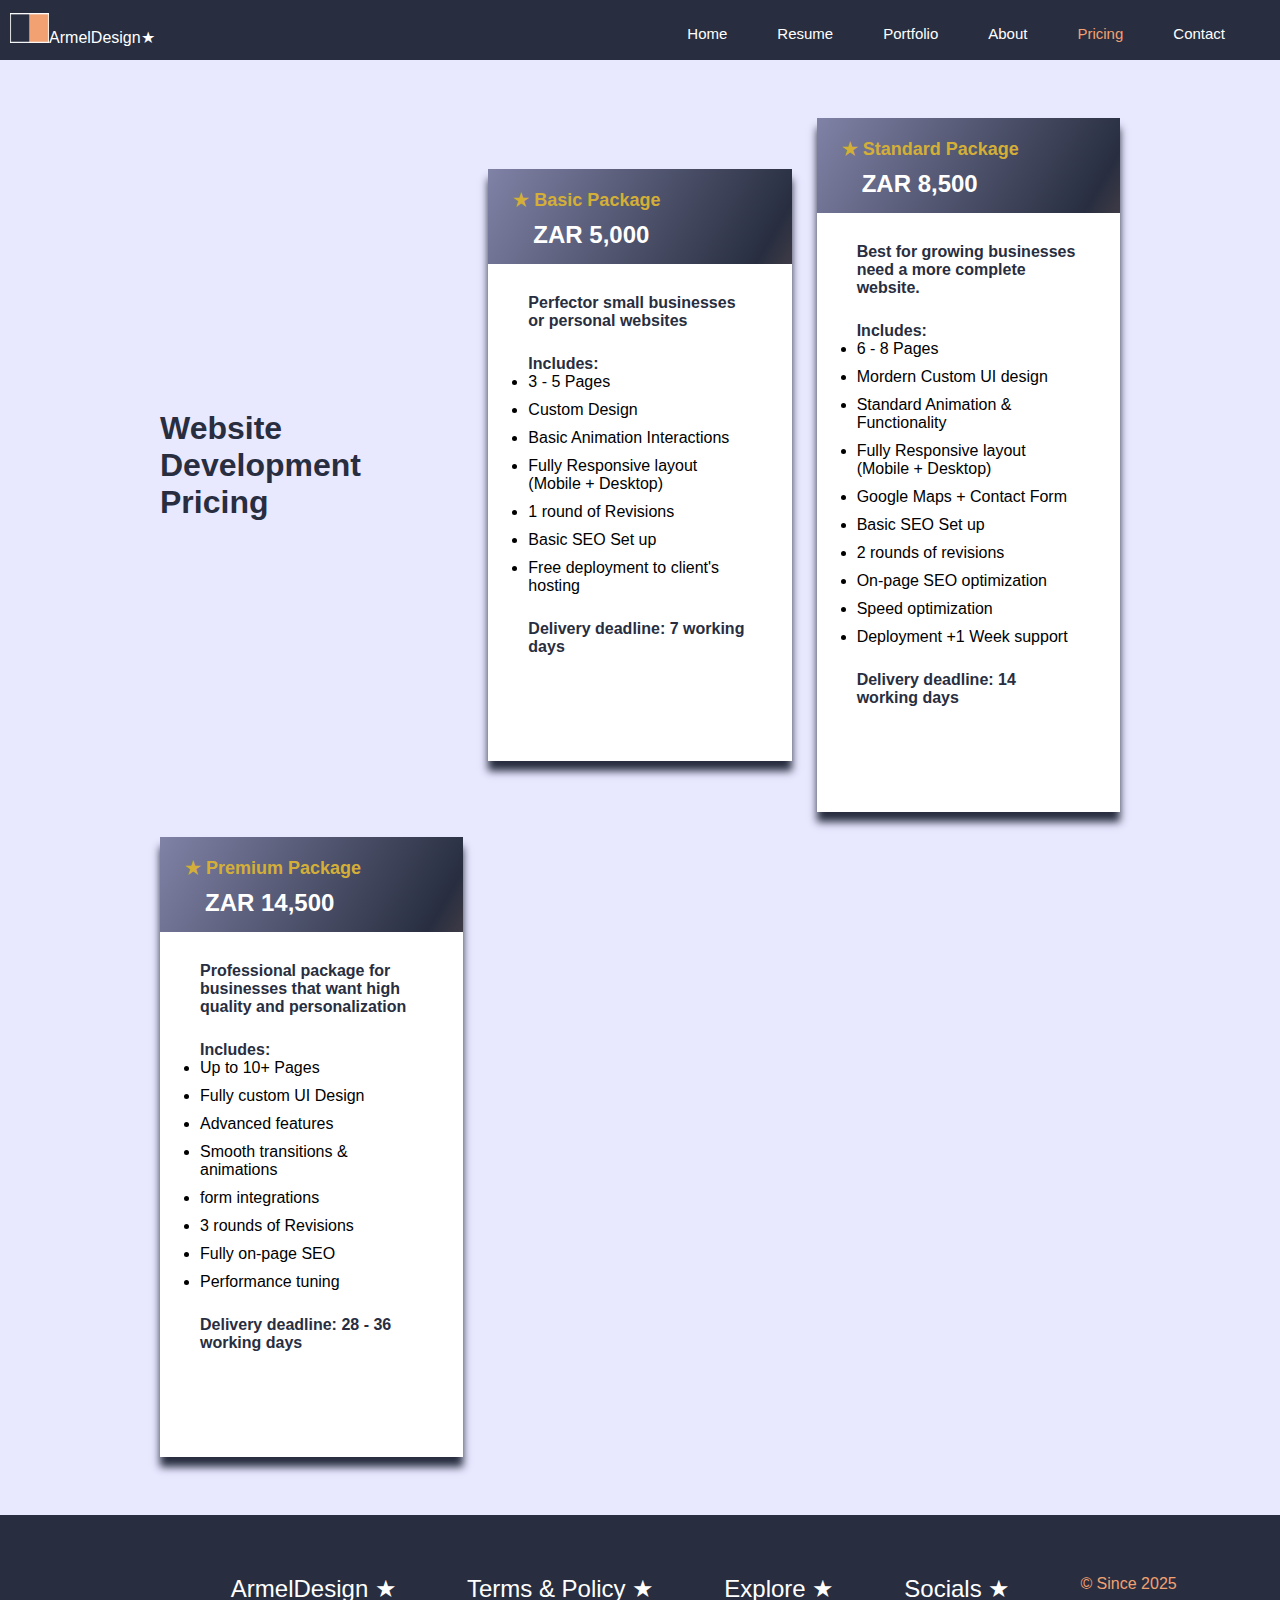
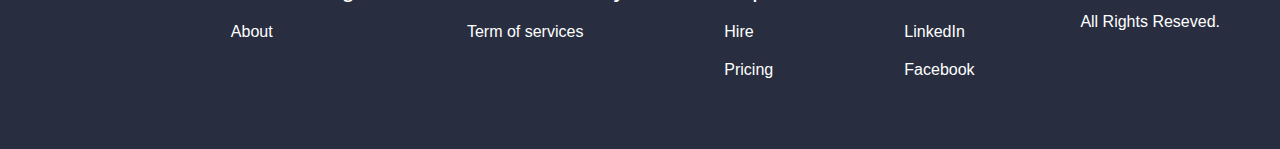
<file: public/pricing.html>
<!-- Developed by Armel Nzawou -->
<!DOCTYPE html>
<html lang="en-GB">
  <head>
    <meta charset="UTF-8" />
    <meta name="viewport" content="width=device-width, initial-scale=1.0" />
    <title>ArmelDesign ★ | Pricing</title>
    <link rel="preconnect" href="https://fonts.googleapis.com" />
    <link rel="preconnect" href="https://fonts.gstatic.com" crossorigin />
    <link
      href="https://fonts.googleapis.com/css2?family=Roboto:ital,wght@0,100..900;1,100..900&display=swap"
      rel="stylesheet"
    />
    <link href="../styling/pricing.css" rel="stylesheet" />
    <link rel="icon" type="image/png" href="../favicon/favicon.png" />
    <style>

:root{
  --primary-color:        #AFA9D9; /*  body color */
  --secondary-color:      #8082A6; /*  Aside color */
  --nav-and-footer-color: #282E40; /*  Navbar and footer color */
  --text-and-hover-color: #F2A172; /*  acrive page and hover color */

  --body-bg-color:        #afa9d9;
  --text-color-initial:   #ffff;
  --alt-hover-color:      #F2BBC9;
  --golden-color:         #d4af37;
}

      body {
        background-color: #e8e8ff;
      }

      /* MAIN GRID--------------------- */
      .grid-container {
        display: grid;
        gap: 0.5em;
        grid-template-areas:
          "nav nav"
          "pricing pricing "
          "footer footer ";
        min-height: 100vh;
        
      }
      .flex-nav_item > li {
        list-style: none;
      }

      /* NESTED GRID--------------------- */
      .grid-pricing {
        width: 75%;
        margin: 50px auto;
        display: grid;
        grid-template-columns: repeat(auto-fit, minmax(250px, 1fr));
        grid-auto-columns: auto;
        grid-gap: 25px;
        place-items: center;
        
      }
      .grid-pricing > h1 {
        color: var(--nav-and-footer-color);
      }

      .pricing-item {
        box-shadow: 0px 10px 8px 0px var(--nav-and-footer-color);
        transition: transform 0.3s ease, box-shadow 0.3s ease;

      }.pricing-item:hover {
       box-shadow: 0 8px 20px var(--text-and-hover-color);

      }
      .pricing-item > .pricing-header p {
        margin-bottom: 10px;
      }
      .pricing-header {
        background-color: var(--nav-and-footer-color);
        color: var(--text-color-initial);
        padding-left: 25px;
        padding-right: 25px;
        padding-top: 20px;
        height: 95px;
        min-width: 75%;
      }

      .pricing-header > p {
        color: var(--golden-color);
        font-weight: 800;
        font-size: large;
      }
      .pricing-header > h2 {
        margin-left: 20px;
      }

      .pricing-list {
        background-color: white;
        padding-left: 40px;
        padding-right: 40px;
        padding-top: 15px;
        min-height: 110px;
        padding-bottom: 80px;
        min-width: 75%;
      }

      .pricing-list > p {
        padding-bottom: 15px;
        padding-top: 15px;
        color: var(--nav-and-footer-color);
        font-weight: 800;
      }
      .pricing-list > p,
      li {
        margin-bottom: 10px;
      }

      .footer-list li {
        list-style: none;
      }

      /* MEDIA QUERY-------------------- */
      @media (max-width: 600px) {
        .grid-container {
          display: grid;
          gap: 0.5em;
          grid-auto-columns: auto;
          grid-template-areas:
            "nav  nav"
            "pricing pricing"
            "footer footer";
        }
        .pricing-header {
        height: 120px;
  
      }
      }
    </style>
  </head>

  <body>
    <!-- Flex Grid -->
    <div class="grid-container">
      <!-- Top Navbar Section -->
      <div class="grid-item flex-navbar" style="grid-area: nav">
        <div class="logo">
          <a href="../index.html"
            ><img src="../images/logo.png" height="30" />ArmelDesign★</a
          >
        </div>

        <div class="hamburger">
          <input id="menu__toggle" type="checkbox" />
          <label class="menu__btn" for="menu__toggle">
            <span></span>
          </label>
          <div class="nav-list">
            <div class="nav-item">
              <li class="nav-link"><a href="../index.html">Home</a></li>
            </div>
            <div class="nav-item">
              <li class="nav-link"><a href="./resume.html">Resume</a></li>
            </div>
            <div class="nav-item">
              <li class="nav-link"><a href="./portfolio.html">Portfolio</a></li>
            </div>
            <div class="nav-item">
              <li class="nav-link"><a href="./about.html">About</a></li>
            </div>
            <div class="nav-item">
              <li class="nav-link active-link"><a href="./pricing.html">Pricing</a></li>
            </div>
            <div class="nav-item">
              <li class="nav-link"><a href="./contact.html">Contact</a></li>
            </div>
          </div>
        </div>
      </div>

      <!-- Content section---Main Grid Item (grid-item)  as well as a nested grid (.grid-card)-->
      <div class="grid-item grid-pricing" style="grid-area: pricing">
        <h1>Website Development Pricing</h1>

        <div class="pricing-item">
          <div class="pricing-header gradient-background">
            <p>★ Basic Package</p>
            <h2>ZAR 5,000</h2>
          </div>
          <div class="pricing-details">
            <div class="pricing-list">
              <p>Perfector small businesses or personal websites</p>
              <ul>
                <p style="font-weight: 600; color: #282e40">Includes:</p>
                <li>3 - 5 Pages</li>
                <li>Custom Design</li>
                <li>Basic Animation Interactions</li>
                <li>Fully Responsive layout (Mobile + Desktop)</li>
                <li>1 round of Revisions</li>
                <li>Basic SEO Set up</li>
                <li>Free deployment to client's hosting</li>
              </ul>
              <p>Delivery deadline: 7 working days</p>
            </div>
          </div>
        </div>
        <div class="pricing-item">
          <div class="pricing-header gradient-background">
            <p>★ Standard Package</p>
            <h2>ZAR 8,500</h2>
          </div>
          <div class="pricing-details">
            <div class="pricing-list">
              <p>Best for growing businesses need a more complete website.</p>
              <ul>
                <p style="font-weight: 600; color: var(--nav-and-footer-color)">Includes:</p>
                <li>6 - 8 Pages</li>
                <li>Mordern Custom UI design</li>
                <li>Standard Animation & Functionality</li>
                <li>Fully Responsive layout (Mobile + Desktop)</li>
                <li>Google Maps + Contact Form</li>
                <li>Basic SEO Set up</li>
                <li>2 rounds of revisions</li>
                <li>On-page SEO optimization</li>
                <li>Speed optimization</li>
                <li>Deployment +1 Week support</li>
              </ul>
              <p>Delivery deadline: 14 working days</p>
            </div>
          </div>
        </div>
        <div class="pricing-item">
          <div class="pricing-header gradient-background">
            <p>★ Premium Package</p>
            <h2>ZAR 14,500</h2>
          </div>
          <div class="pricing-details">
            <div class="pricing-list">
              <p>
                Professional package for businesses that want high quality and
                personalization
              </p>
              <ul>
                <p style="font-weight: 600; color: #282e40">Includes:</p>
                <li>Up to 10+ Pages</li>
                <li>Fully custom UI Design</li>
                <li>Advanced features</li>
                <li>Smooth transitions & animations</li>
                <li>form integrations</li>
                <li>3 rounds of Revisions</li>
                <li>Fully on-page SEO</li>
                <li>Performance tuning</li>
              </ul>
              <p>Delivery deadline: 28 - 36 working days</p>
            </div>
          </div>
        </div>
      </div>

      <!-- Footer Section -->
      <footer class="grid-item footer-nav" style="grid-area: footer">
        <div class="footer-list">
          <ul class="footer-item">
            <li><h2>ArmelDesign ★</h2></li>
            <li><a href="./about.html">About</a></li>
          </ul>
        </div>
        <div class="footer-list">
          <ul class="footer-item">
            <li><h2>Terms & Policy ★</h2></li>
            <li>
              <a href="../terms/Web_Developer_Services_EN.pdf"
                >Term of services</a
              >
            </li>
          </ul>
        </div>
        <div class="footer-list">
          <ul class="footer-item">
            <li><h2>Explore ★</h2></li>
            <li><a href="./contact.html">Hire</a></li>
            <li><a href="./pricing.html">Pricing</a></li>
          </ul>
        </div>
        <div class="footer-list">
          <ul class="footer-item">
            <li><h2>Socials ★</h2></li>
            <li>
              <a
                target="_blank"
                href="https://za.linkedin.com/in/armel-nzawou-nzawou-332792180"
                >LinkedIn</a
              >
            </li>
            <li>
              <a target="_blank" href="https://www.facebook.com/armel.nzawou"
                >Facebook</a
              >
            </li>
          </ul>
        </div>
        <div class="footer-list">
          <ul class="footer-item">
            <li><p style="color: var(--text-and-hover-color)">© Since 2025</p></li>
            <li><p>All Rights Reseved.</p></li>
          </ul>
        </div>
      </footer>
    </div>
  </body>
</html>
</file>
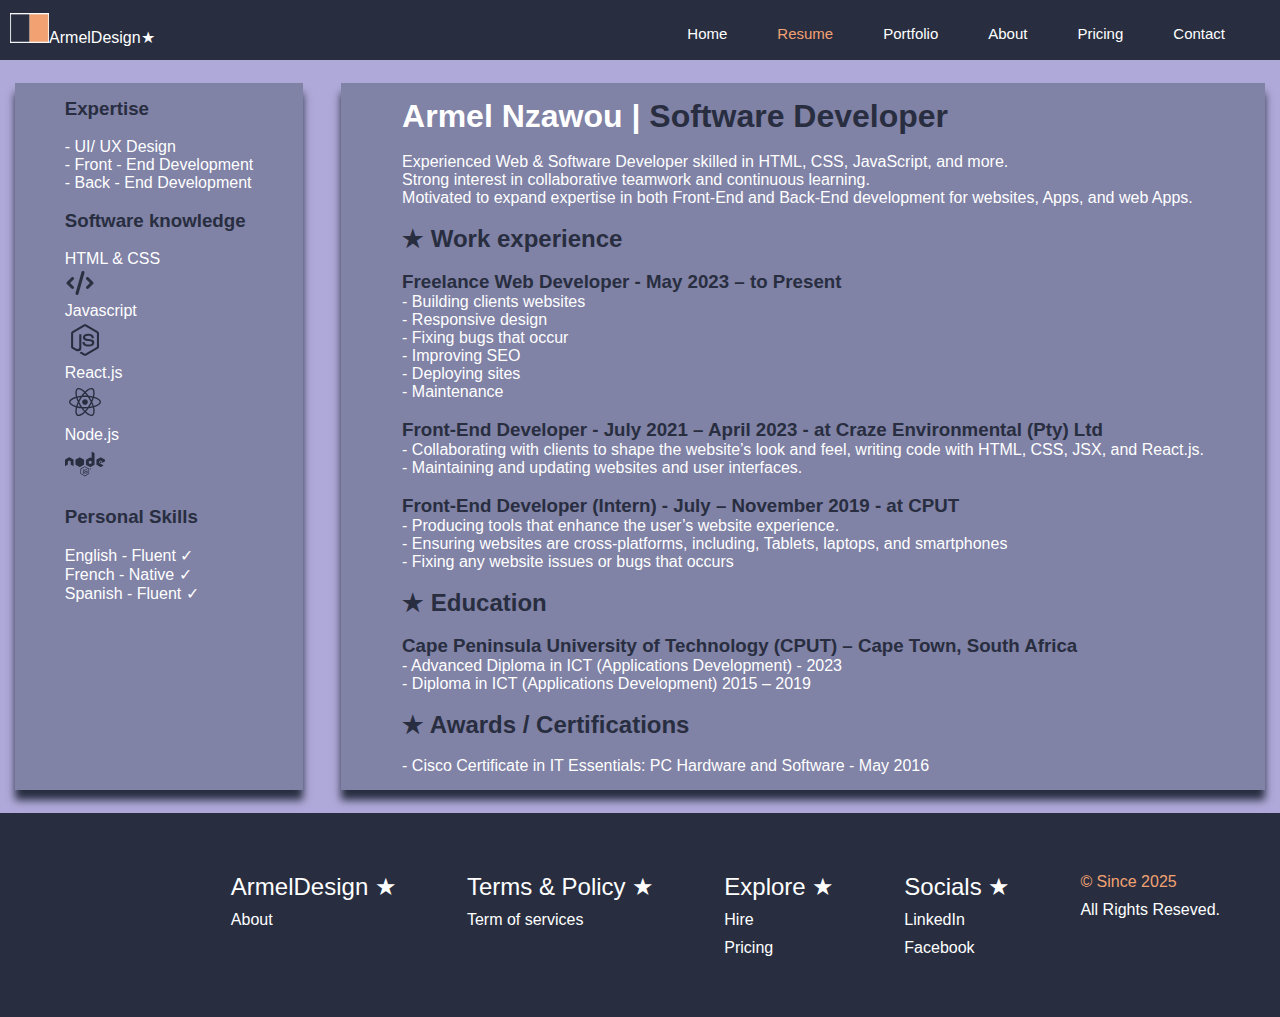
<file: public/resume.html>
<!-- Developed by Armel Nzawou -->
 <!DOCTYPE html>
<html lang="en-GB">
  <head>
    <meta charset="UTF-8" />
    <meta name="viewport" content="width=device-width, initial-scale=1.0">
    <title>ArmelDesign ★ | Resume</title>
    <link rel="preconnect" href="https://fonts.googleapis.com" />
    <link rel="preconnect" href="https://fonts.gstatic.com" crossorigin />
    <link
      href="https://fonts.googleapis.com/css2?family=Roboto:ital,wght@0,100..900;1,100..900&display=swap"
      rel="stylesheet"
    />
    <link href="../styling/styles.css" rel="stylesheet" />
    <link rel="icon" type="image/png" href="../favicon/favicon.png" />
    <style>

   :root{
  --primary-color:        #AFA9D9; /*  body color */
  --secondary-color:      #8082A6; /*  Aside color */
  --nav-and-footer-color: #282E40; /*  Navbar and footer color */
  --text-and-hover-color: #F2A172; /*  acrive page and hover color */

  --body-bg-color:        #afa9d9;
  --text-color-initial:   #ffff;
  --alt-hover-color:      #F2BBC9;
  }
      /* GRID--------------------- */
        .grid-container {
        display: grid;
        gap: 0.5em;
        grid-auto-columns:  1fr 3fr;
        grid-template-areas:
          "nav nav"
          "aside main"
          "footer footer";
          min-height: 100vh;

      } 
      
      .flex-aside{
        display: flex;
       flex-wrap: wrap;
      flex-direction: column;
      justify-content: start;
      align-content: center;
      background-color: var(--secondary-color) ;
      color: var(--text-color-initial);
      padding: 15px 15px;
      margin: 15px 15px;
      box-shadow: 0px 10px 8px 0px var(--nav-and-footer-color);   
      }
         .aside-item h3{
        color: var(--nav-and-footer-color);       
      }

      .flex-main{  
       display: flex;
       flex-wrap: wrap;
      flex-direction: column;
      justify-content: start;
      align-content: center;
      background-color:  var(--secondary-color);
      color: var(--text-color-initial);
      margin: 15px 15px;
      padding: 15px 15px;
      box-shadow: 0px 10px 8px 0px var(--nav-and-footer-color);   

      
    }
    .main-item h2, h3{
        color: var(--nav-and-footer-color);
      }
    
      /* KEY FRAMES------ */
      .flex-main h2 {
        animation-duration: 4s;
        animation-name: slidein;
      }

      @keyframes slidein {
        from {
          margin-left: 100%;
          width: 200%;
        }

        to {
          margin-left: 0%;
          width: 50%;
        }
      }
      /* KEY FRAMES --END*/

      /* MEDIA QUERY-------------------- */
      @media (max-width: 930px) {

        .grid-container {
        display: grid;
        gap: 0.5em;
        grid-auto-columns: auto;
        grid-template-areas:
          "nav nav"
          "main main"
          "aside aside"
          "footer footer";

          
      }
      }
    </style>
  </head>

  <body>
    <!-- Main Grid -->
  <div class="grid-container">

      <!-- Top Navbar Section -->
      <div class="grid-item flex-navbar" style="grid-area: nav;">
        <div class="logo"><a href="../index.html"><img src="../images/logo.png"  height="30"/>ArmelDesign★</a></div>  
              
          <div class="hamburger">
          <input id="menu__toggle" type="checkbox" />
          <label class="menu__btn" for="menu__toggle">
            <span></span>
          </label>
            <div class="nav-list">
               <div class="nav-item"><li class="nav-link"><a href="../index.html">Home</a></li></div>
               <div class="nav-item"><li class="nav-link active-link"><a href="./resume.html">Resume</a></li></div>
               <div class="nav-item"><li class="nav-link"><a href="./portfolio.html">Portfolio</a></li></div>
               <div class="nav-item"><li class="nav-link"><a href="./about.html">About</a></li></div>
               <div class="nav-item"><li class="nav-link"><a href="./pricing.html">Pricing</a></li></div>
               <div class="nav-item"><li class="nav-link"><a href="./contact.html">Contact</a></li></div>
             </div>
    </div>
  </div>
       

      <!-- Aside section -->
      <div class="grid-item flex-aside" style="grid-area: aside">

        <div class="aside-item">
          
          <h3>Expertise</h2><br/>
            <p>- UI/ UX Design</p>
          <p>- Front - End Development</p>
          <p>- Back - End Development</p>
        </div><br/>
        <div class="aside-item">
          <h3>Software knowledge</h3><br/>
          <p>HTML & CSS</p>
          <img src="../images/html-css-icon.svg"  alt="html-css-icon" height="30"/>
          <p>Javascript</p>
          <img src="../images/javascript-icon.svg" alt="javascript-icon" height="40"/>
          <p>React.js</p>
          <img src="../images/react-icon.svg" alt="react-icon" height="40"/>
          <p>Node.js</p>
          <img src="../images/nodejs-icon.svg" alt="nodejs-icon" height="40"/>
        </div><br/>
        <div class="aside-item">
          <h3>Personal Skills</h3><br/>
          <p>English - Fluent ✓</p>
          <p>French - Native ✓</p>
          <p>Spanish - Fluent ✓</p>
        </div><br/>
      </div>

      <!-- Main section -->
      <div class="grid-item flex-main" style="grid-area: main">
        <div class="main-item">
          
          <h1>Armel Nzawou | <span style="color:var(--nav-and-footer-color)">Software Developer</span>  </h1><br/>
          <p>Experienced Web & Software Developer skilled in HTML, CSS, JavaScript, and more.<br/> 
            Strong interest in collaborative teamwork and continuous learning.<br/>
             Motivated to expand expertise in both Front-End and Back-End development for websites, Apps, and web Apps.
            </p><br/>
      </div>
      <div class="main-item">
     
        <h2>★ Work experience</h2> <br/> 
        <h3>Freelance Web Developer - May 2023 – to Present</h3>
        <p>- Building clients websites</p>
        <p>- Responsive design</p>
        <p>- Fixing bugs that occur</p>
        <p>- Improving SEO</p>
        <p>- Deploying sites</p>
        <p>- Maintenance</p></p><br/>

        <h3>Front-End Developer - July 2021 –  April 2023 - at Craze Environmental (Pty) Ltd</h3> 
        <p>- Collaborating with clients to shape the website’s look and feel, writing code with HTML, CSS, JSX, and React.js.</p>
         <p>- Maintaining and updating websites and user interfaces.</p> <br/>

        <h3>Front-End Developer (Intern) -  July  –  November 2019 - at CPUT </h3>
        <p>- Producing tools that enhance the user’s website experience.</p>
        <p>- Ensuring websites are cross-platforms, including, Tablets, laptops, and smartphones</p> 
         <p>- Fixing any website issues or bugs that occurs</p><br/>
        </div>

     <div class="main-item">    
      <h2>★ Education </h2><br/> 
      <h3>Cape Peninsula University of Technology (CPUT) – Cape Town, South Africa</h3>
      <p>- Advanced Diploma in ICT (Applications Development) - 2023</p>
       <p>- Diploma in ICT (Applications Development)  2015 – 2019</p><br/>
    </div>
    <div class="main-item">    
      <h2>★ Awards / Certifications</h2><br/> 
      <p>- Cisco Certificate in IT Essentials: PC Hardware and Software - May 2016</p>
    </div>
    </div>
      <!-- Footer Section -->
      <footer class="grid-item footer-nav" style="grid-area: footer">
        <div class="footer-list">
          <ul class="footer-item">
            <li><h2>ArmelDesign ★</h2></li>
            <li><a href="./about.html">About</a></li>
          </ul>
        </div>
        <div class="footer-list">
          <ul class="footer-item">
            <li><h2>Terms & Policy ★</h2></li>
            <li><a href="../terms/Web_Developer_Services_EN.pdf">Term of services</a></li>
          </ul>
        </div>
        <div class="footer-list">
          <ul class="footer-item">
            <li><h2>Explore ★</h2></li>
            <li><a href="./contact.html">Hire</a></li>
            <li><a href="./pricing.html">Pricing</a></li>
          </ul>
        </div>
        <div class="footer-list">
          <ul class="footer-item">
            <li><h2>Socials ★</h2></li>
            <li><a  target="_blank" href="https://za.linkedin.com/in/armel-nzawou-nzawou-332792180">LinkedIn</a></li>
            <li><a  target="_blank" href="https://www.facebook.com/armel.nzawou">Facebook</a></li>
          </ul>
        </div>
        <div class="footer-list">
          <ul class="footer-item">
            <li><p style="color: var(--text-and-hover-color)">© Since 2025</p></li>
            <li><p>All Rights Reseved.</p></li>
          </ul>
        </div>
      </footer>
    </div>
  </body>
</html>
</file>
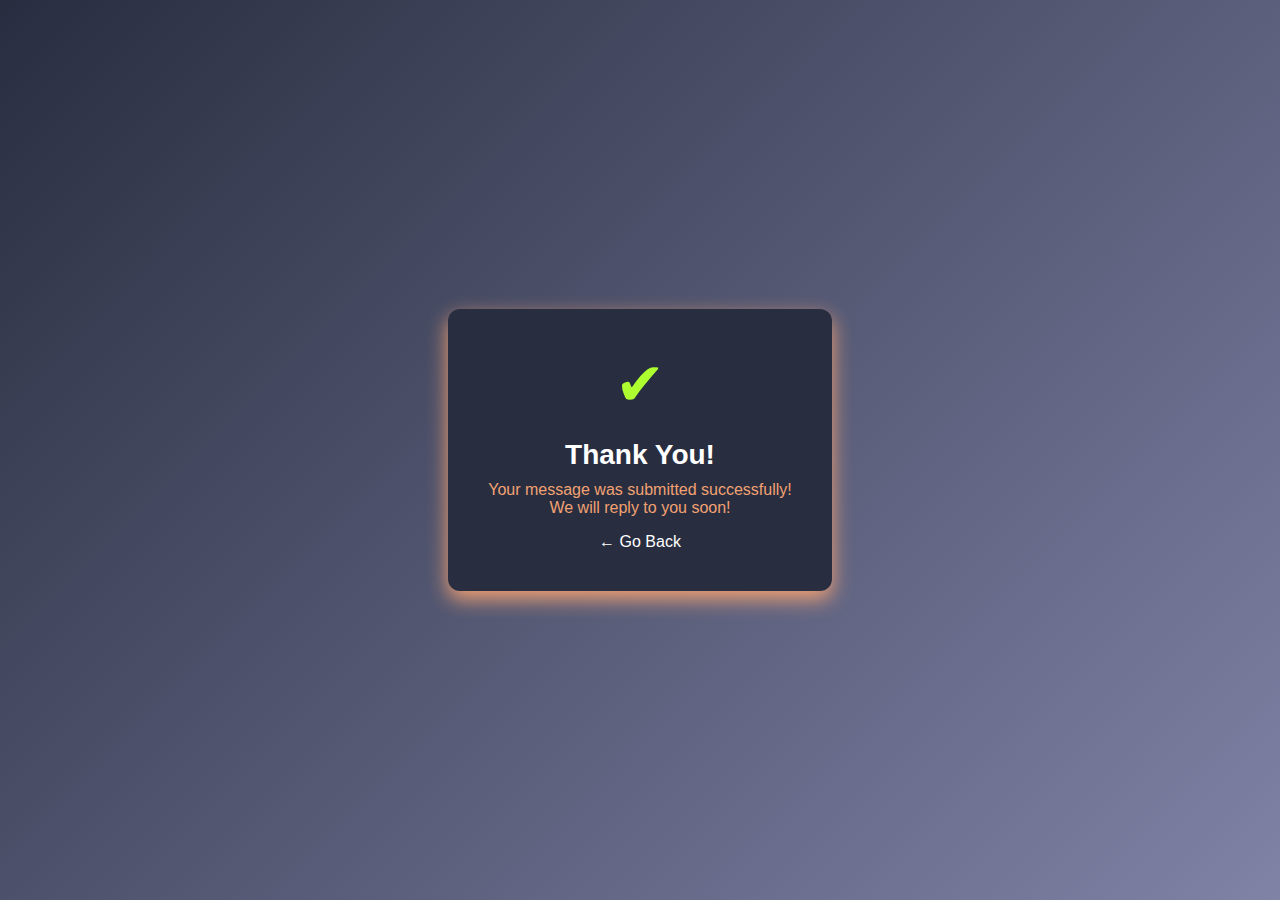
<file: public/thank-you.html>
<!DOCTYPE html>
<html lang="en-GB">
<head>
  <meta charset="UTF-8">
  <meta name="viewport" content="width=device-width, initial-scale=1.0">
  <title> ArmelDesign ★ | Thank You for contacting !</title>
  <link rel="icon" type="image/png" href="../favicon/favicon.png" />
  <style>

:root{
  --primary-color:        #AFA9D9; /*  body color */
  --secondary-color:      #8082A6; /*  Aside color */
  --nav-and-footer-color: #282E40; /*  Navbar and footer color */
  --text-and-hover-color: #F2A172; /*  acrive page and hover color */

  --body-bg-color:        #afa9d9;
  --text-color-initial:   #ffff;
  --alt-hover-color:      #F2BB9C;
}
    body {
      margin: 0;
      height: 100vh;
      display: flex;
      justify-content: center;
      align-items: center;
      background: linear-gradient(135deg,#282E40, #8082A6 );
      font-family: 'Segoe UI', Tahoma, Geneva, Verdana, sans-serif;

    }
    .thankyou-card {
      margin: 25px 25px;
      background: var(--nav-and-footer-color);
      border-radius: 12px;
      box-shadow: 0 8px 20px var(--text-and-hover-color);
      padding: 40px;
      text-align: center;
      max-width: 400px;
      animation: fadeIn 1s ease-in-out;
    }
    .thankyou-card .checkmark {
      font-size: 60px;
      color: greenyellow;
      margin-bottom: 20px;
    }
    .thankyou-card h1 {
      font-size: 28px;
      margin: 0;
      color: var(--text-color-initial);
    }
    .thankyou-card p {
      font-size: 16px;
      color: var(--text-and-hover-color);
      margin-top: 10px;
    }
    .thankyou-card a {
      font-size: 16px;
      color: var(--text-color-initial);
      margin-top: 20px;
      text-decoration: none;
    }

    @keyframes fadeIn {
      from { opacity: 0; transform: translateY(20px); }
      to { opacity: 1; transform: translateY(0); }
    }
  </style>
</head>
<body>
  <div class="thankyou-card">
    <div class="checkmark">✔</div>
    <h1>Thank You!</h1>
    <p>Your message was submitted successfully! <br/>We will reply to you soon!</p>
    <a href="https://armel-nzawou-developer.github.io/ArmelDesign"> ← Go Back</a>
  </div>
</body>

</html>
</file>
<file: styling/styles.css>
* {
  margin: 0;
  padding: 0;
  box-sizing: border-box;
  list-style: none;
  text-decoration: none;
}
:root{
  --primary-color:        #AFA9D9; /*  body color */
  --secondary-color:      #8082A6; /*  Aside color */
  --nav-and-footer-color: #282E40; /*  Navbar and footer color */
  --text-and-hover-color: #F2A172; /*  acrive page and hover color */

  --body-bg-color:        #afa9d9;
  --text-color-initial:   #ffff;
  --alt-hover-color:      #F2BBC9;
}

body {
  background-color: #afa9d9;
  font-family: "Oswald", sans-serif;
  overflow-x: hidden; /* removes the scroll from left to right  at the bottom of the pages */
  margin: 0;
}
.flex-navbar {
  display: flex;
  align-items: center;
  justify-content: space-between;
  flex-direction: row;
  flex-wrap: wrap;
  background-color: var(--nav-and-footer-color);
}
.logo > a {
  color: var(--text-color-initial);
  margin-left: 10px;
}

.nav-list {
  display: flex;
  justify-content: space-between;
  padding: 0 30px;
  height: 60px;
}

.nav-item {
  margin: 25px;
}
.nav-link a {
  color:var(--text-color-initial);
  font-size: 15px;
  transition: all 0.4s;
}
.nav-link a:hover {
  color: var(--text-and-hover-color);
}

.active-link a {
  color: var(--text-and-hover-color);
}

.footer-nav {
  display: flex;
  flex-direction: row;
  justify-content: right;
  background-color: var(--nav-and-footer-color);
  padding: 25px 25px;
}

.footer-list {
  color: var(--text-color-initial);
  margin: 15px 15px;
  padding: 15px 15px;
}
.footer-item li {
  padding: 5px;
}
.footer-item h2 {
  font-weight: 500;
}

.footer-item a {
  color: var(--text-color-initial);
  transition: all 0.4s;
}
.footer-item a:hover {
  color: var(--text-and-hover-color);
}
#menu__toggle {
  position: absolute;
  left: -9999px; /* moves horizontal navbar off-screen */
}

/* MEDIA QUERY */
@media (max-width: 680px) {
  #menu__toggle:checked ~ .menu__btn > span {
    transform: rotate(45deg);
  }
  #menu__toggle:checked ~ .menu__btn > span::before {
    top: 0;
    transform: rotate(0);
  }
  #menu__toggle:checked ~ .menu__btn > span::after {
    top: 0;
    transform: rotate(90deg);
  }
  #menu__toggle:checked ~ .nav-list {
    visibility: visible;
    left: 0;
  }

  .menu__btn {
    display: flex;
    align-items: center;
    position: fixed;
    top: 20px;
    right: 20px;
    width: 26px;
    height: 26px;
    cursor: pointer;
    z-index: 1;
  }

  .menu__btn > span,
  .menu__btn > span::before,
  .menu__btn > span::after {
    display: block;
    position: absolute;
    width: 100%;
    height: 2px;
    background-color: var(--text-color-initial);
    transition-duration: 0.25s;
  }

  .menu__btn > span::before {
    content: "";
    top: -8px;
  }
  .menu__btn > span::after {
    content: "";
    top: 8px;
  }
  #menu__toggle {
    opacity: 0;
  }
  .nav-list {
    display: block;
    position: fixed;
    visibility: hidden;
    top: 0;
    left: -100%;
    width: 200px;
    height: 100%;
    margin: 0;
    padding: 80px 0;
    background-color: var(--secondary-color);
    box-shadow: 1px 0px 6px var(--text-and-hover-color);
    transition-duration: 0.25s;
  }

  .flex-navbar {
    padding: 20px;
  }

  .footer-nav {
    display: flex;
    flex-wrap: wrap;
    flex-direction: column;
    font-size: small;
  }
}
</file>
<file: styling/pricing.css>
* {
  margin: 0;
  padding: 0;
  box-sizing: border-box;
  text-decoration: none;
}

body {
  background-color: #afa9d9;
  font-family: "Oswald", sans-serif;
  overflow-x: hidden; /* removes the scroll from left to right  at the bottom of the pages */
  margin: 0;
}
.flex-navbar {
  display: flex;
  align-items: center;
  justify-content: space-between;
  flex-direction: row;
  flex-wrap: wrap;
  background-color: #282e40;
}
.logo > a {
  color: white;
  margin-left: 10px;
}

.nav-list {
  display: flex;
  justify-content: space-between;
  padding: 0 30px;
  height: 60px;
}

.nav-item {
  margin: 25px;
}
.nav-item > li {
  list-style: none;
}
.nav-link a {
  color: white;
  font-size: 15px;
  transition: all 0.4s;
}
.nav-link a:hover {
  color: #f2a172;
}

.active-link a {
  color: #f2a172;
}

.footer-nav {
  display: flex;
  flex-direction: row;
  justify-content: right;
  background-color: #282e40;
  padding: 25px 25px;
}

.footer-list {
  color: white;
  margin: 15px 15px;
  padding: 15px 15px;
}
.footer-item li {
  padding: 5px;
}
.footer-item h2 {
  font-weight: 500;
}

.footer-item a {
  color: white;
  transition: all 0.4s;
}
.footer-item a:hover {
  color: #f2a172;
}
#menu__toggle {
  position: absolute;
  left: -9999px; /* moves horizontal navbar off-screen */
}

/* Fluorescent background */
.gradient-background {
  background: linear-gradient(300deg, #f2a172, #282e40, #8082a6);
  background-size: 180% 180%;
  animation: gradient-animation 18s ease infinite;
}

@keyframes gradient-animation {
  0% {
    background-position: 0% 50%;
  }
  50% {
    background-position: 100% 50%;
  }
  100% {
    background-position: 0% 50%;
  }
}

/* MEDIA QUERY */
@media (max-width: 680px) {
  #menu__toggle:checked ~ .menu__btn > span {
    transform: rotate(45deg);
  }
  #menu__toggle:checked ~ .menu__btn > span::before {
    top: 0;
    transform: rotate(0);
  }
  #menu__toggle:checked ~ .menu__btn > span::after {
    top: 0;
    transform: rotate(90deg);
  }
  #menu__toggle:checked ~ .nav-list {
    visibility: visible;
    left: 0;
  }

  .menu__btn {
    display: flex;
    align-items: center;
    position: fixed;
    top: 20px;
    right: 20px;
    width: 26px;
    height: 26px;
    cursor: pointer;
    z-index: 1;
  }

  .menu__btn > span,
  .menu__btn > span::before,
  .menu__btn > span::after {
    display: block;
    position: absolute;
    width: 100%;
    height: 2px;
    background-color: white;
    transition-duration: 0.25s;
  }

  .menu__btn > span::before {
    content: "";
    top: -8px;
  }
  .menu__btn > span::after {
    content: "";
    top: 8px;
  }
  #menu__toggle {
    opacity: 0;
  }
  .nav-list {
    display: block;
    position: fixed;
    visibility: hidden;
    top: 0;
    left: -100%;
    width: 200px;
    height: 100%;
    margin: 0;
    padding: 80px 0;
    background-color: #8082a6;
    box-shadow: 1px 0px 6px #f2a172;
    transition-duration: 0.25s;
  }

  .flex-navbar {
    padding: 20px;
  }

  .footer-nav {
    display: flex;
    flex-wrap: wrap;
    flex-direction: column;
    font-size: small;
  }
}
</file>
